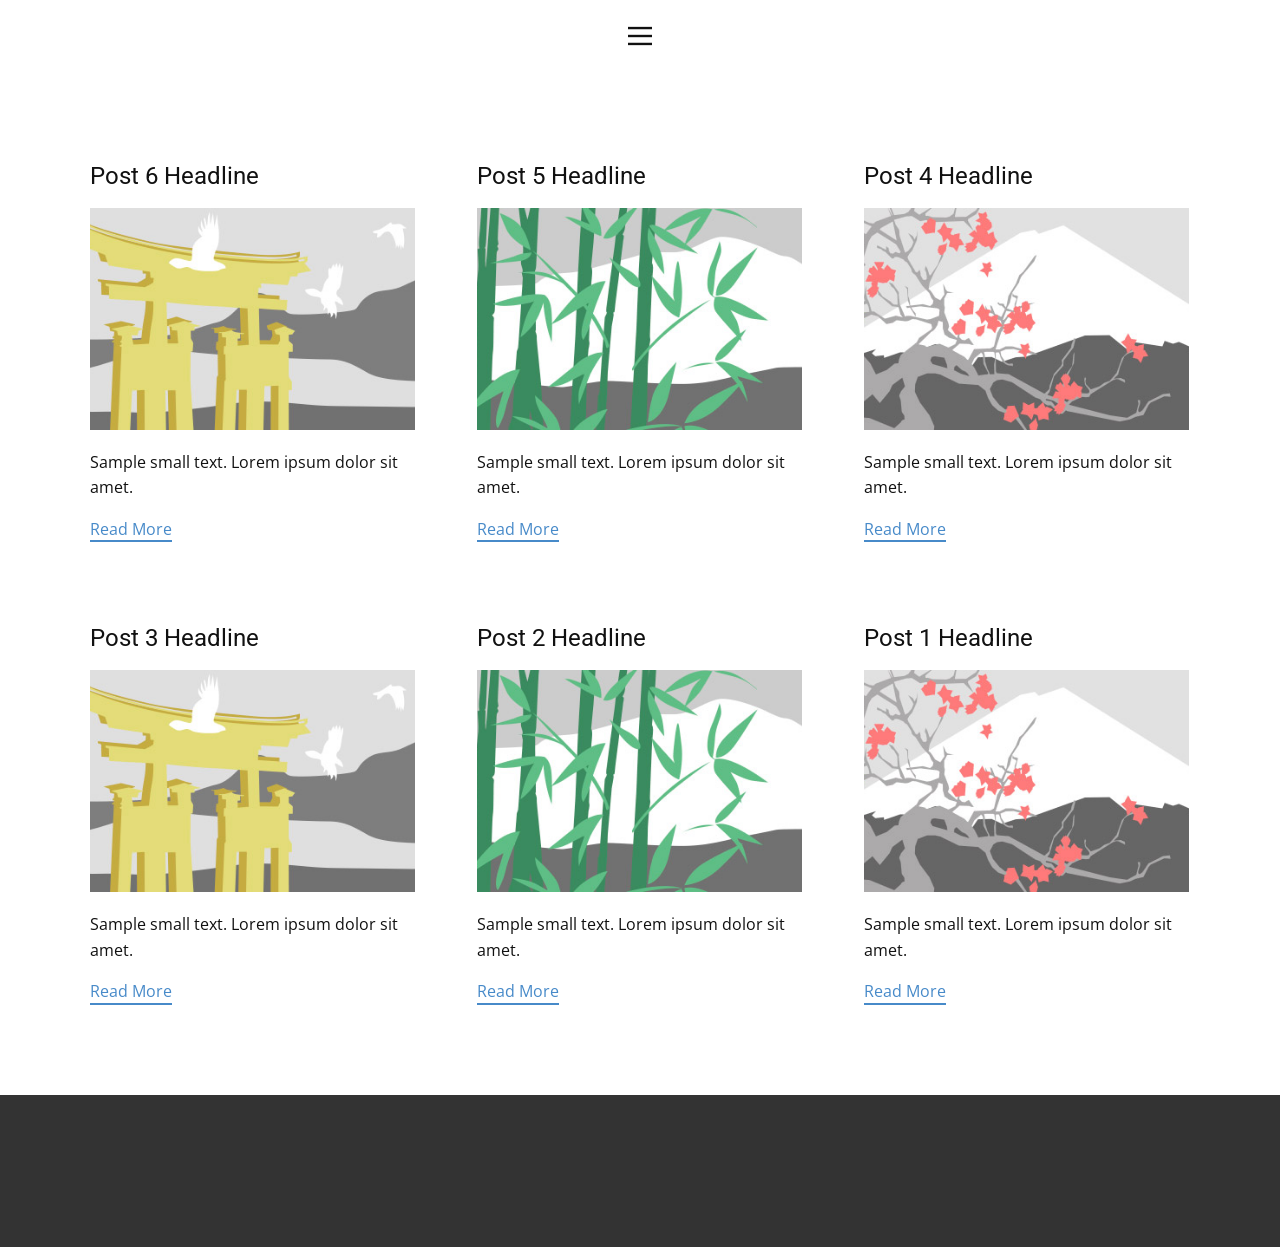
<file: blog/blog.html>
<!DOCTYPE html>
<html style="font-size: 16px;" lang="en"><head>
    <meta name="viewport" content="width=device-width, initial-scale=1.0">
    <meta charset="utf-8">
    <meta name="keywords" content="">
    <meta name="description" content="">
    <title>Blog</title>
    <link rel="stylesheet" href="../nicepage.css" media="screen">
<link rel="stylesheet" href="../Blog-Template.css" media="screen">
    <script class="u-script" type="text/javascript" src="../jquery.js" defer=""></script>
    <script class="u-script" type="text/javascript" src="../nicepage.js" defer=""></script>
    <meta name="generator" content="Nicepage 8.6.23, nicepage.com">
    
    
    
    <link id="u-page-google-font" rel="stylesheet" href="https://fonts.googleapis.com/css2?display=swap&amp;family=Roboto:ital,wght@0,100;0,200;0,300;0,400;0,500;0,600;0,700;0,800;0,900;1,100;1,200;1,300;1,400;1,500;1,600;1,700;1,800;1,900&amp;family=Open+Sans:ital,wght@0,300;0,400;0,500;0,600;0,700;0,800;1,300;1,400;1,500;1,600;1,700;1,800">
    <script type="application/ld+json">{
		"@context": "http://schema.org",
		"@type": "Organization",
		"name": "Copy of Site2"
}</script>
    <meta name="theme-color" content="#478ac9">
  <meta data-intl-tel-input-cdn-path="intlTelInput/"></head>
  <body data-path-to-root="../" data-include-products="false" class="u-body u-xl-mode" data-lang="en"><header class="u-clearfix u-header u-header" id="sec-609f"><div class="u-clearfix u-sheet u-sheet-1">
        <nav class="u-align-left u-menu u-menu-hamburger u-offcanvas u-menu-1" data-responsive-from="XL" role="navigation">
          <div class="menu-collapse">
            <a class="u-button-style u-hamburger-link u-nav-link u-hamburger-link-1" href="#" tabindex="-1" aria-label="Open menu" aria-controls="ab30">
              <svg class="u-svg-link" preserveAspectRatio="xMidYMin slice" viewBox="0 0 302 302" style=""><use xlink:href="#svg-5c50"></use></svg>
              <svg xmlns="http://www.w3.org/2000/svg" xmlns:xlink="http://www.w3.org/1999/xlink" version="1.1" id="svg-5c50" x="0px" y="0px" viewBox="0 0 302 302" style="enable-background:new 0 0 302 302;" xml:space="preserve" class="u-svg-content"><g><rect y="36" width="302" height="30"></rect><rect y="236" width="302" height="30"></rect><rect y="136" width="302" height="30"></rect>
</g><g></g><g></g><g></g><g></g><g></g><g></g><g></g><g></g><g></g><g></g><g></g><g></g><g></g><g></g><g></g></svg>
            </a>
          </div>
          <div class="u-custom-menu u-nav-container">
            <ul class="u-nav u-unstyled u-nav-1" role="menubar"><li class="u-nav-item" role="none"><a class="u-button-style u-nav-link u-text-active-palette-1-base u-text-hover-palette-2-base u-nav-link-2" href="#" tabindex="-1" role="menuitem" aria-haspopup="true" aria-expanded="false">Home</a>
</li><li class="u-nav-item" role="none"><a class="u-button-style u-nav-link u-text-active-palette-1-base u-text-hover-palette-2-base u-nav-link-2" href="../" role="menuitem">Landing</a>
</li><li class="u-nav-item" role="none"><a class="u-button-style u-nav-link u-text-active-palette-1-base u-text-hover-palette-2-base u-nav-link-2" href="../" role="menuitem">About</a>
</li><li class="u-nav-item" role="none"><a class="u-button-style u-nav-link u-text-active-palette-1-base u-text-hover-palette-2-base u-nav-link-2" href="#" tabindex="-1" role="menuitem">Gallery</a>
</li><li class="u-nav-item" role="none"><a class="u-button-style u-nav-link u-text-active-palette-1-base u-text-hover-palette-2-base u-nav-link-2" href="#" tabindex="-1" role="menuitem">Contact</a>
</li></ul>
          </div>
          <div class="u-custom-menu u-nav-container-collapse" id="ab30" role="region" aria-label="Menu panel">
            <div class="u-align-center u-container-align-center u-container-style u-inner-container-layout u-opacity u-opacity-95 u-palette-4-base u-sidenav">
              <div class="u-inner-container-layout u-sidenav-overflow">
                <div class="u-menu-close" tabindex="-1" aria-label="Close menu"></div>
                <ul class="u-align-center u-nav u-popupmenu-items u-unstyled u-nav-2"><li class="u-nav-item"><a class="u-button-style u-nav-link" href="#">Home</a>
</li><li class="u-nav-item"><a class="u-button-style u-nav-link" href="../">Landing</a>
</li><li class="u-nav-item"><a class="u-button-style u-nav-link" href="../">About</a>
</li><li class="u-nav-item"><a class="u-button-style u-nav-link" href="#">Gallery</a>
</li><li class="u-nav-item"><a class="u-button-style u-nav-link" href="#">Contact</a>
</li></ul>
              </div>
            </div>
            <div class="u-menu-overlay u-opacity u-opacity-70 u-palette-4-dark-3"></div>
          </div>
        </nav>
      </div></header>
    <section class="u-clearfix u-section-1" id="block-2">
      <div class="u-clearfix u-sheet u-valign-middle u-sheet-1"><!--blog--><!--blog_options_json--><!--{"type":"Recent","source":"","tags":"","count":""}--><!--/blog_options_json-->
        <div class="u-blog u-expanded-width u-repeater u-repeater-1" data-blog-id="blog-1"><!--blog_post-->
          <div class="u-blog-post u-container-style u-repeater-item u-white u-repeater-item-1"><meta name="twitter:description" content="Sample small text. Lorem ipsum dolor sit amet."><meta name="description" content="Sample small text. Lorem ipsum dolor sit amet."><meta property="og:type" content="article"><meta property="og:title" content="Post 6 Headline"><meta property="og:description" content="Sample small text. Lorem ipsum dolor sit amet."><meta property="og:image" content="../images/8ad73f3c.jpeg">
            <div class="u-container-layout u-similar-container u-valign-top u-container-layout-1"><!--blog_post_header-->
              <h4 class="u-blog-control u-text u-text-1">
                <a class="u-post-header-link" href="../blog/post-5.html">Post 6 Headline</a>
              </h4><!--/blog_post_header--><!--blog_post_image-->
              <img alt="" class="u-blog-control u-expanded-width u-image u-image-default u-image-1" src="../images/8ad73f3c.jpeg" data-href="../blog/post-5.html"><!--/blog_post_image--><!--blog_post_content-->
              <div class="u-blog-control u-post-content u-text u-text-2 fr-view">Sample small text. Lorem ipsum dolor sit amet.</div><!--/blog_post_content--><!--blog_post_readmore-->
              <a href="../blog/post-5.html" class="u-blog-control u-border-2 u-border-palette-1-base u-btn u-btn-rectangle u-button-style u-none u-btn-1"><!--blog_post_readmore_content--><!--options_json--><!--{"content":"","defaultValue":"Read More"}--><!--/options_json-->Read More<!--/blog_post_readmore_content--></a><!--/blog_post_readmore-->
            </div>
          </div><div class="u-blog-post u-container-style u-repeater-item u-video-cover u-white"><meta name="twitter:description" content="Sample small text. Lorem ipsum dolor sit amet."><meta name="description" content="Sample small text. Lorem ipsum dolor sit amet."><meta property="og:type" content="article"><meta property="og:title" content="Post 5 Headline"><meta property="og:description" content="Sample small text. Lorem ipsum dolor sit amet."><meta property="og:image" content="../images/68f64b9d.jpeg">
            <div class="u-container-layout u-similar-container u-valign-top u-container-layout-2"><!--blog_post_header-->
              <h4 class="u-blog-control u-text u-text-3">
                <a class="u-post-header-link" href="../blog/post-4.html">Post 5 Headline</a>
              </h4><!--/blog_post_header--><!--blog_post_image-->
              <img alt="" class="u-blog-control u-expanded-width u-image u-image-default u-image-2" src="../images/68f64b9d.jpeg" data-href="../blog/post-4.html"><!--/blog_post_image--><!--blog_post_content-->
              <div class="u-blog-control u-post-content u-text u-text-4 fr-view">Sample small text. Lorem ipsum dolor sit amet.</div><!--/blog_post_content--><!--blog_post_readmore-->
              <a href="../blog/post-4.html" class="u-blog-control u-border-2 u-border-palette-1-base u-btn u-btn-rectangle u-button-style u-none u-btn-2"><!--blog_post_readmore_content--><!--options_json--><!--{"content":"","defaultValue":"Read More"}--><!--/options_json-->Read More<!--/blog_post_readmore_content--></a><!--/blog_post_readmore-->
            </div>
          </div><div class="u-blog-post u-container-style u-repeater-item u-video-cover u-white"><meta name="twitter:description" content="Sample small text. Lorem ipsum dolor sit amet."><meta name="description" content="Sample small text. Lorem ipsum dolor sit amet."><meta property="og:type" content="article"><meta property="og:title" content="Post 4 Headline"><meta property="og:description" content="Sample small text. Lorem ipsum dolor sit amet."><meta property="og:image" content="../images/0fd3416c.jpeg">
            <div class="u-container-layout u-similar-container u-valign-top u-container-layout-3"><!--blog_post_header-->
              <h4 class="u-blog-control u-text u-text-5">
                <a class="u-post-header-link" href="../blog/post-3.html">Post 4 Headline</a>
              </h4><!--/blog_post_header--><!--blog_post_image-->
              <img alt="" class="u-blog-control u-expanded-width u-image u-image-default u-image-3" src="../images/0fd3416c.jpeg" data-href="../blog/post-3.html"><!--/blog_post_image--><!--blog_post_content-->
              <div class="u-blog-control u-post-content u-text u-text-6 fr-view">Sample small text. Lorem ipsum dolor sit amet.</div><!--/blog_post_content--><!--blog_post_readmore-->
              <a href="../blog/post-3.html" class="u-blog-control u-border-2 u-border-palette-1-base u-btn u-btn-rectangle u-button-style u-none u-btn-3"><!--blog_post_readmore_content--><!--options_json--><!--{"content":"","defaultValue":"Read More"}--><!--/options_json-->Read More<!--/blog_post_readmore_content--></a><!--/blog_post_readmore-->
            </div>
          </div><div class="u-blog-post u-container-style u-repeater-item u-white u-repeater-item-1"><meta name="twitter:description" content="Sample small text. Lorem ipsum dolor sit amet."><meta name="description" content="Sample small text. Lorem ipsum dolor sit amet."><meta property="og:type" content="article"><meta property="og:title" content="Post 3 Headline"><meta property="og:description" content="Sample small text. Lorem ipsum dolor sit amet."><meta property="og:image" content="../images/8ad73f3c.jpeg">
            <div class="u-container-layout u-similar-container u-valign-top u-container-layout-1"><!--blog_post_header-->
              <h4 class="u-blog-control u-text u-text-1">
                <a class="u-post-header-link" href="../blog/post-2.html">Post 3 Headline</a>
              </h4><!--/blog_post_header--><!--blog_post_image-->
              <img alt="" class="u-blog-control u-expanded-width u-image u-image-default u-image-1" src="../images/8ad73f3c.jpeg" data-href="../blog/post-2.html"><!--/blog_post_image--><!--blog_post_content-->
              <div class="u-blog-control u-post-content u-text u-text-2 fr-view">Sample small text. Lorem ipsum dolor sit amet.</div><!--/blog_post_content--><!--blog_post_readmore-->
              <a href="../blog/post-2.html" class="u-blog-control u-border-2 u-border-palette-1-base u-btn u-btn-rectangle u-button-style u-none u-btn-1"><!--blog_post_readmore_content--><!--options_json--><!--{"content":"","defaultValue":"Read More"}--><!--/options_json-->Read More<!--/blog_post_readmore_content--></a><!--/blog_post_readmore-->
            </div>
          </div><div class="u-blog-post u-container-style u-repeater-item u-video-cover u-white"><meta name="twitter:description" content="Sample small text. Lorem ipsum dolor sit amet."><meta name="description" content="Sample small text. Lorem ipsum dolor sit amet."><meta property="og:type" content="article"><meta property="og:title" content="Post 2 Headline"><meta property="og:description" content="Sample small text. Lorem ipsum dolor sit amet."><meta property="og:image" content="../images/68f64b9d.jpeg">
            <div class="u-container-layout u-similar-container u-valign-top u-container-layout-2"><!--blog_post_header-->
              <h4 class="u-blog-control u-text u-text-3">
                <a class="u-post-header-link" href="../blog/post-1.html">Post 2 Headline</a>
              </h4><!--/blog_post_header--><!--blog_post_image-->
              <img alt="" class="u-blog-control u-expanded-width u-image u-image-default u-image-2" src="../images/68f64b9d.jpeg" data-href="../blog/post-1.html"><!--/blog_post_image--><!--blog_post_content-->
              <div class="u-blog-control u-post-content u-text u-text-4 fr-view">Sample small text. Lorem ipsum dolor sit amet.</div><!--/blog_post_content--><!--blog_post_readmore-->
              <a href="../blog/post-1.html" class="u-blog-control u-border-2 u-border-palette-1-base u-btn u-btn-rectangle u-button-style u-none u-btn-2"><!--blog_post_readmore_content--><!--options_json--><!--{"content":"","defaultValue":"Read More"}--><!--/options_json-->Read More<!--/blog_post_readmore_content--></a><!--/blog_post_readmore-->
            </div>
          </div><div class="u-blog-post u-container-style u-repeater-item u-video-cover u-white"><meta name="twitter:description" content="Sample small text. Lorem ipsum dolor sit amet."><meta name="description" content="Sample small text. Lorem ipsum dolor sit amet."><meta property="og:type" content="article"><meta property="og:title" content="Post 1 Headline"><meta property="og:description" content="Sample small text. Lorem ipsum dolor sit amet."><meta property="og:image" content="../images/0fd3416c.jpeg">
            <div class="u-container-layout u-similar-container u-valign-top u-container-layout-3"><!--blog_post_header-->
              <h4 class="u-blog-control u-text u-text-5">
                <a class="u-post-header-link" href="../blog/post.html">Post 1 Headline</a>
              </h4><!--/blog_post_header--><!--blog_post_image-->
              <img alt="" class="u-blog-control u-expanded-width u-image u-image-default u-image-3" src="../images/0fd3416c.jpeg" data-href="../blog/post.html"><!--/blog_post_image--><!--blog_post_content-->
              <div class="u-blog-control u-post-content u-text u-text-6 fr-view">Sample small text. Lorem ipsum dolor sit amet.</div><!--/blog_post_content--><!--blog_post_readmore-->
              <a href="../blog/post.html" class="u-blog-control u-border-2 u-border-palette-1-base u-btn u-btn-rectangle u-button-style u-none u-btn-3"><!--blog_post_readmore_content--><!--options_json--><!--{"content":"","defaultValue":"Read More"}--><!--/options_json-->Read More<!--/blog_post_readmore_content--></a><!--/blog_post_readmore-->
            </div>
          </div><!--/blog_post--><!--blog_post-->
          <!--/blog_post--><!--blog_post-->
          <!--/blog_post-->
        </div><!--/blog-->
      </div>
    </section>
    
    
    
    <footer class="u-align-center u-clearfix u-container-align-center u-footer u-grey-80 u-footer" id="sec-176d"><div class="u-clearfix u-sheet u-sheet-1"></div></footer>
    <section class="u-backlink u-clearfix u-grey-80"></section>
  
</body></html>
</file>
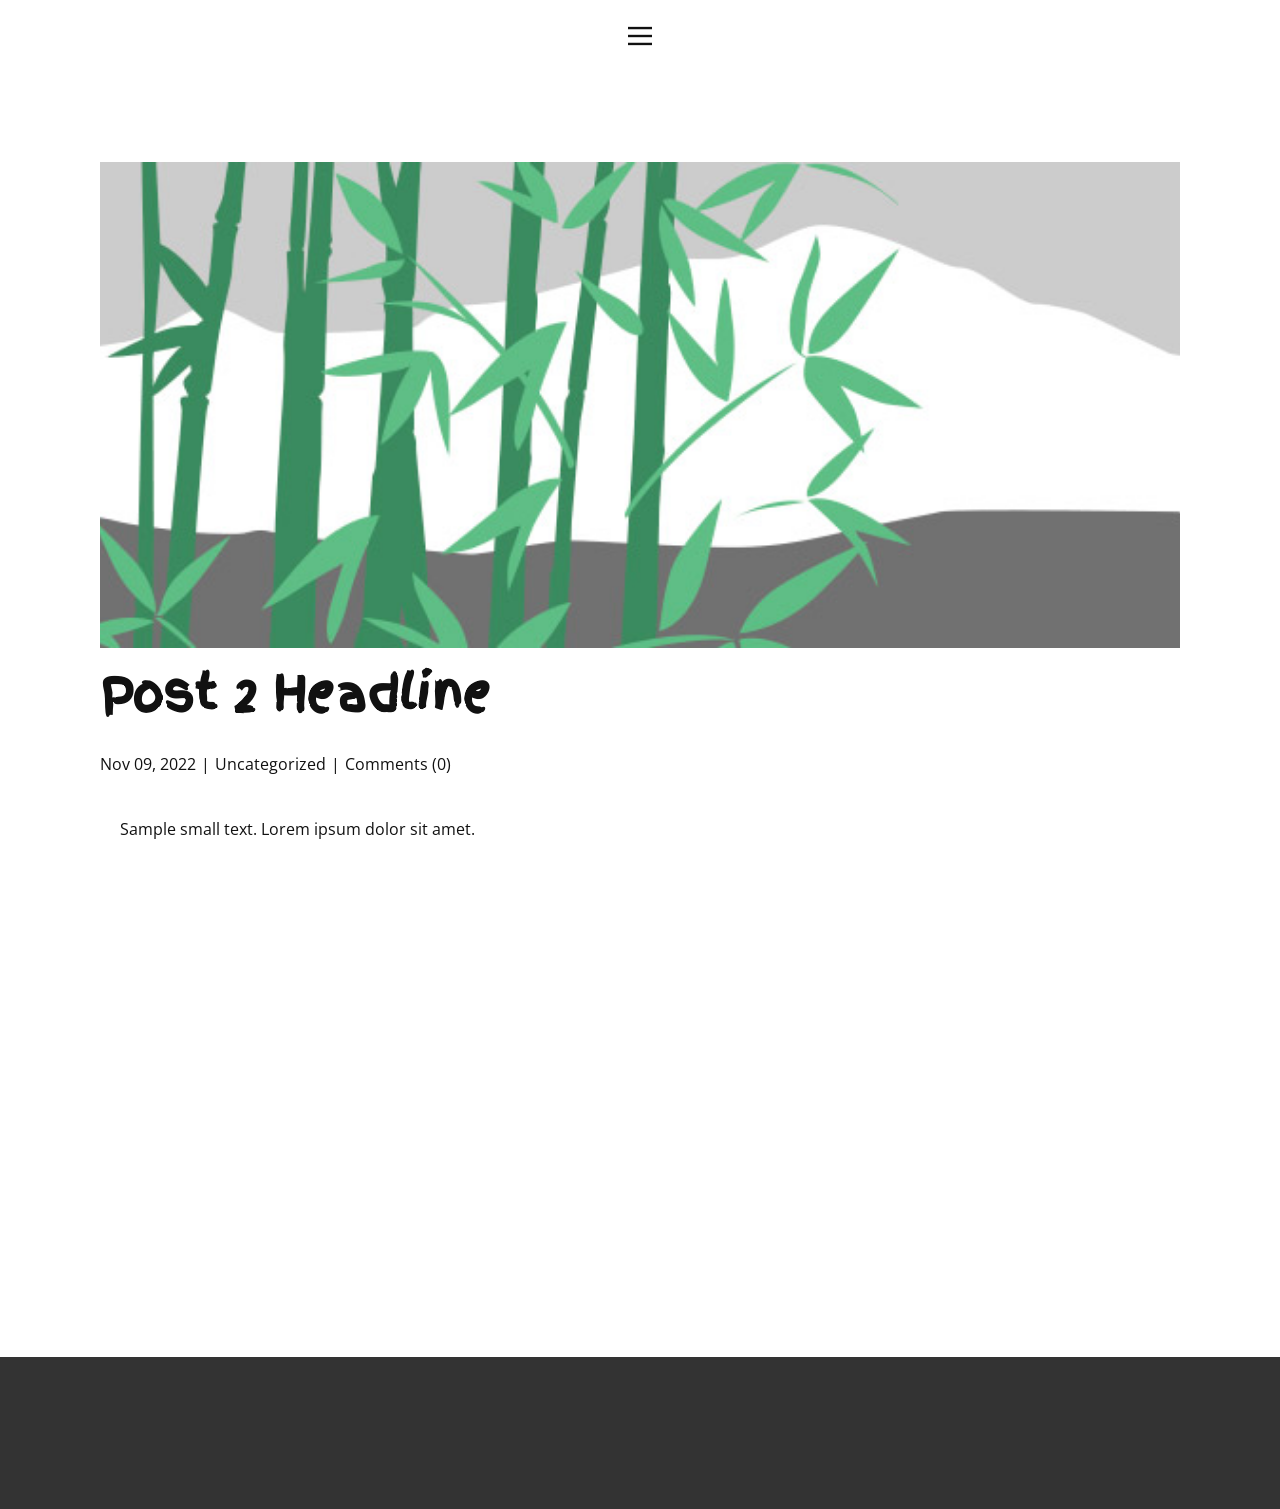
<file: blog/post-1.html>
<!DOCTYPE html>
<html style="font-size: 16px;" lang="en"><head>
    <meta name="viewport" content="width=device-width, initial-scale=1.0">
    <meta charset="utf-8">
    <meta name="keywords" content="Post 1 Headline">
    <meta name="description" content="Sample small text. Lorem ipsum dolor sit amet.">
    <title>Post 2 Headline</title>
    <link rel="stylesheet" href="../nicepage.css" media="screen">
<link rel="stylesheet" href="../Post-Template.css" media="screen">
    <script class="u-script" type="text/javascript" src="../jquery.js" defer=""></script>
    <script class="u-script" type="text/javascript" src="../nicepage.js" defer=""></script>
    <meta name="generator" content="Nicepage 8.6.23, nicepage.com">
    
    
    
    <link id="u-page-google-font" rel="stylesheet" href="https://fonts.googleapis.com/css2?display=swap&amp;family=Roboto:ital,wght@0,100;0,200;0,300;0,400;0,500;0,600;0,700;0,800;0,900;1,100;1,200;1,300;1,400;1,500;1,600;1,700;1,800;1,900&amp;family=Open+Sans:ital,wght@0,300;0,400;0,500;0,600;0,700;0,800;1,300;1,400;1,500;1,600;1,700;1,800&amp;family=Finger+Paint:wght@400">
    <script type="application/ld+json">{
		"@context": "http://schema.org",
		"@type": "Organization",
		"name": "Copy of Site2"
}</script>
    <meta name="theme-color" content="#478ac9">
  <meta data-intl-tel-input-cdn-path="intlTelInput/"><meta name="twitter:description" content="Sample small text. Lorem ipsum dolor sit amet."><meta property="og:type" content="article"><meta property="og:title" content="Post 2 Headline"><meta property="og:description" content="Sample small text. Lorem ipsum dolor sit amet."><meta property="og:image" content="../images/68f64b9d.jpeg"></head>
  <body data-path-to-root="./" data-include-products="false" class="u-body u-xl-mode" data-lang="en"><header class="u-clearfix u-header u-header" id="sec-609f"><div class="u-clearfix u-sheet u-sheet-1">
        <nav class="u-align-left u-menu u-menu-hamburger u-offcanvas u-menu-1" data-responsive-from="XL" role="navigation">
          <div class="menu-collapse">
            <a class="u-button-style u-hamburger-link u-nav-link u-hamburger-link-1" href="#" tabindex="-1" aria-label="Open menu" aria-controls="ab30">
              <svg class="u-svg-link" preserveAspectRatio="xMidYMin slice" viewBox="0 0 302 302" style=""><use xlink:href="#svg-5c50"></use></svg>
              <svg xmlns="http://www.w3.org/2000/svg" xmlns:xlink="http://www.w3.org/1999/xlink" version="1.1" id="svg-5c50" x="0px" y="0px" viewBox="0 0 302 302" style="enable-background:new 0 0 302 302;" xml:space="preserve" class="u-svg-content"><g><rect y="36" width="302" height="30"></rect><rect y="236" width="302" height="30"></rect><rect y="136" width="302" height="30"></rect>
</g><g></g><g></g><g></g><g></g><g></g><g></g><g></g><g></g><g></g><g></g><g></g><g></g><g></g><g></g><g></g></svg>
            </a>
          </div>
          <div class="u-custom-menu u-nav-container">
            <ul class="u-nav u-unstyled u-nav-1" role="menubar"><li class="u-nav-item" role="none"><a class="u-button-style u-nav-link u-text-active-palette-1-base u-text-hover-palette-2-base u-nav-link-2" href="#" tabindex="-1" role="menuitem" aria-haspopup="true" aria-expanded="false">Home</a>
</li><li class="u-nav-item" role="none"><a class="u-button-style u-nav-link u-text-active-palette-1-base u-text-hover-palette-2-base u-nav-link-2" href="../" role="menuitem">Landing</a>
</li><li class="u-nav-item" role="none"><a class="u-button-style u-nav-link u-text-active-palette-1-base u-text-hover-palette-2-base u-nav-link-2" href="../" role="menuitem">About</a>
</li><li class="u-nav-item" role="none"><a class="u-button-style u-nav-link u-text-active-palette-1-base u-text-hover-palette-2-base u-nav-link-2" href="#" tabindex="-1" role="menuitem">Gallery</a>
</li><li class="u-nav-item" role="none"><a class="u-button-style u-nav-link u-text-active-palette-1-base u-text-hover-palette-2-base u-nav-link-2" href="#" tabindex="-1" role="menuitem">Contact</a>
</li></ul>
          </div>
          <div class="u-custom-menu u-nav-container-collapse" id="ab30" role="region" aria-label="Menu panel">
            <div class="u-align-center u-container-align-center u-container-style u-inner-container-layout u-opacity u-opacity-95 u-palette-4-base u-sidenav">
              <div class="u-inner-container-layout u-sidenav-overflow">
                <div class="u-menu-close" tabindex="-1" aria-label="Close menu"></div>
                <ul class="u-align-center u-nav u-popupmenu-items u-unstyled u-nav-2"><li class="u-nav-item"><a class="u-button-style u-nav-link" href="#">Home</a>
</li><li class="u-nav-item"><a class="u-button-style u-nav-link" href="../">Landing</a>
</li><li class="u-nav-item"><a class="u-button-style u-nav-link" href="../">About</a>
</li><li class="u-nav-item"><a class="u-button-style u-nav-link" href="#">Gallery</a>
</li><li class="u-nav-item"><a class="u-button-style u-nav-link" href="#">Contact</a>
</li></ul>
              </div>
            </div>
            <div class="u-menu-overlay u-opacity u-opacity-70 u-palette-4-dark-3"></div>
          </div>
        </nav>
      </div></header>
    <section class="u-align-center u-clearfix u-section-1" id="block-2">
      <div class="u-clearfix u-sheet u-valign-middle-md u-valign-middle-sm u-valign-middle-xs u-sheet-1"><!--post_details--><!--post_details_options_json--><!--{"source":""}--><!--/post_details_options_json--><!--blog_post-->
        <div class="u-container-style u-expanded-width u-post-details u-post-details-1">
          <div class="u-container-layout u-valign-middle u-container-layout-1"><!--blog_post_image-->
            <img alt="" class="u-blog-control u-expanded-width u-image u-image-default u-image-1" src="../images/68f64b9d.jpeg"><!--/blog_post_image--><!--blog_post_header-->
            <h2 class="u-blog-control u-text u-text-1">Post 2 Headline</h2><!--/blog_post_header--><!--blog_post_metadata-->
            <div class="u-blog-control u-metadata u-metadata-1"><!--blog_post_metadata_date--><span class="u-meta-date u-meta-icon">Nov 09, 2022</span><!--/blog_post_metadata_date--><!--blog_post_metadata_category--><span class="u-meta-category u-meta-icon"><a href="/blog/blog.html#/blog-1///">Uncategorized</a></span><!--/blog_post_metadata_category--><!--blog_post_metadata_comments--><span class="u-meta-comments u-meta-icon"><!--blog_post_metadata_comments_content-->Comments (0)<!--/blog_post_metadata_comments_content--></span><!--/blog_post_metadata_comments-->
            </div><!--/blog_post_metadata--><!--blog_post_content-->
            <div class="u-align-justify u-blog-control u-post-content u-text u-text-2 fr-view">
  <p>
    <meta name="viewport" content="width=device-width, initial-scale=1.0">
    <meta charset="utf-8">
    <meta name="keywords" content=""><meta name="description" content="">
    <title></title>
    <link rel="stylesheet" href="/nicepage.css" media="screen" class="u-static-style"><link rel="stylesheet" href="/nicepage.css" media="screen">
    <script class="u-script" type="text/javascript" src="//capp.nicepage.com/assets/jquery-1.9.1.min.js" defer=""></script>
    <script class="u-script" type="text/javascript" src="//capp.nicepage.com/05f8c2040fb4e813f2af0c0654d1689d72c4c69e/nicepage.js" defer=""></script>
</p><section class="u-clearfix u-valign-top u-block-61d3-1" custom-posts-hash="T" data-section-properties="{&quot;margin&quot;:&quot;none&quot;,&quot;stretch&quot;:true}" data-id="61d3" data-posts-content="[{'images':[],'maps':[],'videos':[],'icons':[],'textWidth':'','textHeight':'','id':1,'headingProp':'h3','textProp':'text'}]" style="min-height: 500px">
  <div class="u-clearfix u-rich-text u-text u-block-61d3-4" data-state="{&quot;margin-top&quot;:{&quot;shouldApplyDefaultMargins&quot;:{&quot;XL&quot;:false,&quot;LG&quot;:false,&quot;MD&quot;:false,&quot;SM&quot;:true,&quot;XS&quot;:true},&quot;parentVerticalAlign&quot;:{&quot;XL&quot;:&quot;top&quot;,&quot;LG&quot;:&quot;top&quot;,&quot;MD&quot;:&quot;top&quot;,&quot;SM&quot;:&quot;top&quot;,&quot;XS&quot;:&quot;top&quot;}},&quot;margin-bottom&quot;:{&quot;shouldApplyDefaultMargins&quot;:{&quot;XL&quot;:false,&quot;LG&quot;:false,&quot;MD&quot;:false,&quot;SM&quot;:true,&quot;XS&quot;:true},&quot;parentVerticalAlign&quot;:{&quot;XL&quot;:&quot;top&quot;,&quot;LG&quot;:&quot;top&quot;,&quot;MD&quot;:&quot;top&quot;,&quot;SM&quot;:&quot;top&quot;,&quot;XS&quot;:&quot;top&quot;}}}" style="padding-left: 20px; padding-right: 20px">
  Sample small text. Lorem ipsum dolor sit amet.
  </div>
  <style data-mode="XL">@media (min-width: 1200px) {
  .u-block-61d3-1 {
    min-height: 500px;
  }
  .u-block-61d3-4 {
    padding-left: 20px;
    padding-right: 20px;
  }
}</style>
  <style data-mode="LG">@media (max-width: 1199px) and (min-width: 992px) {
  .u-block-61d3-1 {
    min-height: 500px;
  }
  .u-block-61d3-4 {
    padding-left: 20px;
    padding-right: 20px;
  }
}</style>
  <style data-mode="MD">@media (max-width: 991px) and (min-width: 768px) {
  .u-block-61d3-1 {
    min-height: 500px;
  }
  .u-block-61d3-4 {
    padding-left: 20px;
    padding-right: 20px;
  }
}</style>
  <style data-mode="SM">@media (max-width: 767px) and (min-width: 576px) {
  .u-block-61d3-1 {
    min-height: 500px;
  }
  .u-block-61d3-4 {
    padding-left: 20px;
    padding-right: 20px;
    margin-top: 60px;
    margin-bottom: 60px;
  }
}</style>
  <style data-mode="XS">@media (max-width: 575px) {
  .u-block-61d3-1 {
    min-height: 500px;
  }
  .u-block-61d3-4 {
    padding-left: 20px;
    padding-right: 20px;
    margin-top: 60px;
    margin-bottom: 60px;
  }
}</style>
</section>
<p></p>
  </div><!--/blog_post_content-->
          </div>
        </div><!--/blog_post--><!--/post_details-->
      </div>
    </section>
    
    
    
    <footer class="u-align-center u-clearfix u-container-align-center u-footer u-grey-80 u-footer" id="sec-176d"><div class="u-clearfix u-sheet u-sheet-1"></div></footer>
    <section class="u-backlink u-clearfix u-grey-80"></section>
  
</body></html>
</file>
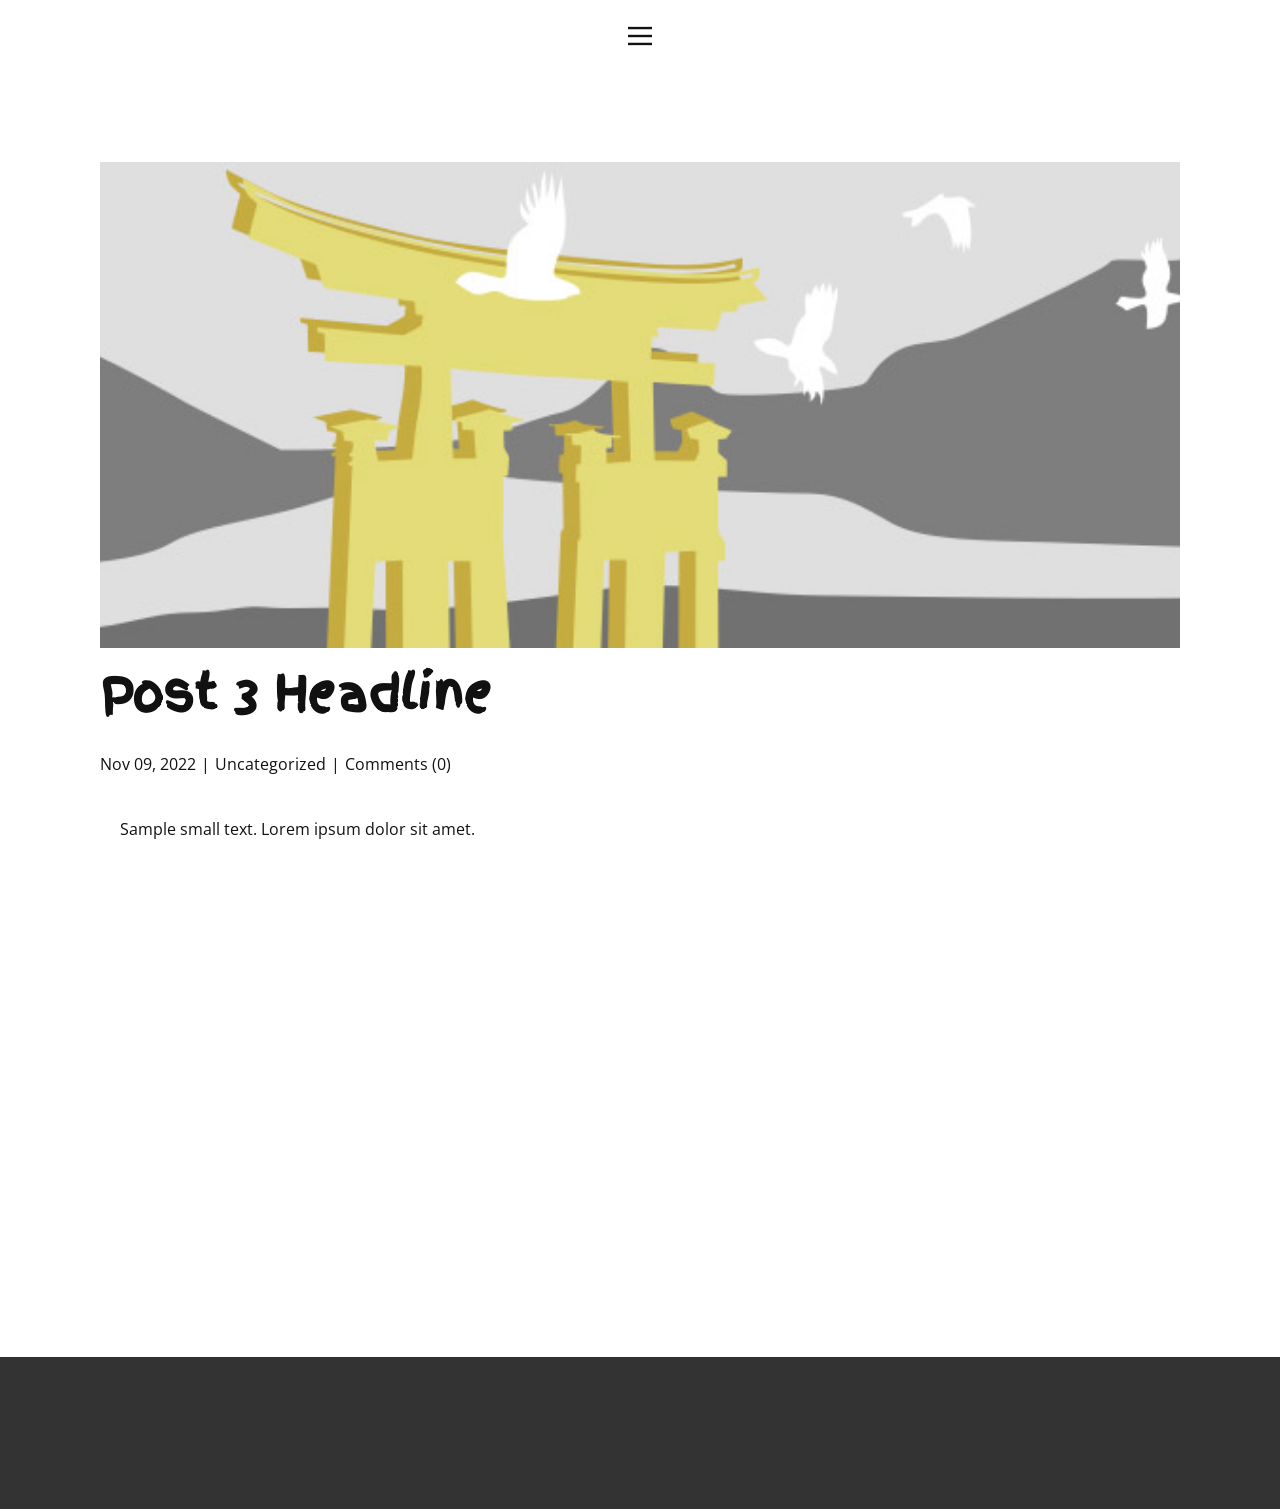
<file: blog/post-2.html>
<!DOCTYPE html>
<html style="font-size: 16px;" lang="en"><head>
    <meta name="viewport" content="width=device-width, initial-scale=1.0">
    <meta charset="utf-8">
    <meta name="keywords" content="Post 1 Headline">
    <meta name="description" content="Sample small text. Lorem ipsum dolor sit amet.">
    <title>Post 3 Headline</title>
    <link rel="stylesheet" href="../nicepage.css" media="screen">
<link rel="stylesheet" href="../Post-Template.css" media="screen">
    <script class="u-script" type="text/javascript" src="../jquery.js" defer=""></script>
    <script class="u-script" type="text/javascript" src="../nicepage.js" defer=""></script>
    <meta name="generator" content="Nicepage 8.6.23, nicepage.com">
    
    
    
    <link id="u-page-google-font" rel="stylesheet" href="https://fonts.googleapis.com/css2?display=swap&amp;family=Roboto:ital,wght@0,100;0,200;0,300;0,400;0,500;0,600;0,700;0,800;0,900;1,100;1,200;1,300;1,400;1,500;1,600;1,700;1,800;1,900&amp;family=Open+Sans:ital,wght@0,300;0,400;0,500;0,600;0,700;0,800;1,300;1,400;1,500;1,600;1,700;1,800&amp;family=Finger+Paint:wght@400">
    <script type="application/ld+json">{
		"@context": "http://schema.org",
		"@type": "Organization",
		"name": "Copy of Site2"
}</script>
    <meta name="theme-color" content="#478ac9">
  <meta data-intl-tel-input-cdn-path="intlTelInput/"><meta name="twitter:description" content="Sample small text. Lorem ipsum dolor sit amet."><meta property="og:type" content="article"><meta property="og:title" content="Post 3 Headline"><meta property="og:description" content="Sample small text. Lorem ipsum dolor sit amet."><meta property="og:image" content="../images/8ad73f3c.jpeg"></head>
  <body data-path-to-root="./" data-include-products="false" class="u-body u-xl-mode" data-lang="en"><header class="u-clearfix u-header u-header" id="sec-609f"><div class="u-clearfix u-sheet u-sheet-1">
        <nav class="u-align-left u-menu u-menu-hamburger u-offcanvas u-menu-1" data-responsive-from="XL" role="navigation">
          <div class="menu-collapse">
            <a class="u-button-style u-hamburger-link u-nav-link u-hamburger-link-1" href="#" tabindex="-1" aria-label="Open menu" aria-controls="ab30">
              <svg class="u-svg-link" preserveAspectRatio="xMidYMin slice" viewBox="0 0 302 302" style=""><use xlink:href="#svg-5c50"></use></svg>
              <svg xmlns="http://www.w3.org/2000/svg" xmlns:xlink="http://www.w3.org/1999/xlink" version="1.1" id="svg-5c50" x="0px" y="0px" viewBox="0 0 302 302" style="enable-background:new 0 0 302 302;" xml:space="preserve" class="u-svg-content"><g><rect y="36" width="302" height="30"></rect><rect y="236" width="302" height="30"></rect><rect y="136" width="302" height="30"></rect>
</g><g></g><g></g><g></g><g></g><g></g><g></g><g></g><g></g><g></g><g></g><g></g><g></g><g></g><g></g><g></g></svg>
            </a>
          </div>
          <div class="u-custom-menu u-nav-container">
            <ul class="u-nav u-unstyled u-nav-1" role="menubar"><li class="u-nav-item" role="none"><a class="u-button-style u-nav-link u-text-active-palette-1-base u-text-hover-palette-2-base u-nav-link-2" href="#" tabindex="-1" role="menuitem" aria-haspopup="true" aria-expanded="false">Home</a>
</li><li class="u-nav-item" role="none"><a class="u-button-style u-nav-link u-text-active-palette-1-base u-text-hover-palette-2-base u-nav-link-2" href="../" role="menuitem">Landing</a>
</li><li class="u-nav-item" role="none"><a class="u-button-style u-nav-link u-text-active-palette-1-base u-text-hover-palette-2-base u-nav-link-2" href="../" role="menuitem">About</a>
</li><li class="u-nav-item" role="none"><a class="u-button-style u-nav-link u-text-active-palette-1-base u-text-hover-palette-2-base u-nav-link-2" href="#" tabindex="-1" role="menuitem">Gallery</a>
</li><li class="u-nav-item" role="none"><a class="u-button-style u-nav-link u-text-active-palette-1-base u-text-hover-palette-2-base u-nav-link-2" href="#" tabindex="-1" role="menuitem">Contact</a>
</li></ul>
          </div>
          <div class="u-custom-menu u-nav-container-collapse" id="ab30" role="region" aria-label="Menu panel">
            <div class="u-align-center u-container-align-center u-container-style u-inner-container-layout u-opacity u-opacity-95 u-palette-4-base u-sidenav">
              <div class="u-inner-container-layout u-sidenav-overflow">
                <div class="u-menu-close" tabindex="-1" aria-label="Close menu"></div>
                <ul class="u-align-center u-nav u-popupmenu-items u-unstyled u-nav-2"><li class="u-nav-item"><a class="u-button-style u-nav-link" href="#">Home</a>
</li><li class="u-nav-item"><a class="u-button-style u-nav-link" href="../">Landing</a>
</li><li class="u-nav-item"><a class="u-button-style u-nav-link" href="../">About</a>
</li><li class="u-nav-item"><a class="u-button-style u-nav-link" href="#">Gallery</a>
</li><li class="u-nav-item"><a class="u-button-style u-nav-link" href="#">Contact</a>
</li></ul>
              </div>
            </div>
            <div class="u-menu-overlay u-opacity u-opacity-70 u-palette-4-dark-3"></div>
          </div>
        </nav>
      </div></header>
    <section class="u-align-center u-clearfix u-section-1" id="block-2">
      <div class="u-clearfix u-sheet u-valign-middle-md u-valign-middle-sm u-valign-middle-xs u-sheet-1"><!--post_details--><!--post_details_options_json--><!--{"source":""}--><!--/post_details_options_json--><!--blog_post-->
        <div class="u-container-style u-expanded-width u-post-details u-post-details-1">
          <div class="u-container-layout u-valign-middle u-container-layout-1"><!--blog_post_image-->
            <img alt="" class="u-blog-control u-expanded-width u-image u-image-default u-image-1" src="../images/8ad73f3c.jpeg"><!--/blog_post_image--><!--blog_post_header-->
            <h2 class="u-blog-control u-text u-text-1">Post 3 Headline</h2><!--/blog_post_header--><!--blog_post_metadata-->
            <div class="u-blog-control u-metadata u-metadata-1"><!--blog_post_metadata_date--><span class="u-meta-date u-meta-icon">Nov 09, 2022</span><!--/blog_post_metadata_date--><!--blog_post_metadata_category--><span class="u-meta-category u-meta-icon"><a href="/blog/blog.html#/blog-1///">Uncategorized</a></span><!--/blog_post_metadata_category--><!--blog_post_metadata_comments--><span class="u-meta-comments u-meta-icon"><!--blog_post_metadata_comments_content-->Comments (0)<!--/blog_post_metadata_comments_content--></span><!--/blog_post_metadata_comments-->
            </div><!--/blog_post_metadata--><!--blog_post_content-->
            <div class="u-align-justify u-blog-control u-post-content u-text u-text-2 fr-view">
  <p>
    <meta name="viewport" content="width=device-width, initial-scale=1.0">
    <meta charset="utf-8">
    <meta name="keywords" content=""><meta name="description" content="">
    <title></title>
    <link rel="stylesheet" href="/nicepage.css" media="screen" class="u-static-style"><link rel="stylesheet" href="/nicepage.css" media="screen">
    <script class="u-script" type="text/javascript" src="//capp.nicepage.com/assets/jquery-1.9.1.min.js" defer=""></script>
    <script class="u-script" type="text/javascript" src="//capp.nicepage.com/05f8c2040fb4e813f2af0c0654d1689d72c4c69e/nicepage.js" defer=""></script>
</p><section class="u-clearfix u-valign-top u-block-26b5-1" custom-posts-hash="T" data-section-properties="{&quot;margin&quot;:&quot;none&quot;,&quot;stretch&quot;:true}" data-id="26b5" data-posts-content="[{'images':[],'maps':[],'videos':[],'icons':[],'textWidth':'','textHeight':'','id':1,'headingProp':'h3','textProp':'text'}]" style="min-height: 500px">
  <div class="u-clearfix u-rich-text u-text u-block-26b5-4" data-state="{&quot;margin-top&quot;:{&quot;shouldApplyDefaultMargins&quot;:{&quot;XL&quot;:false,&quot;LG&quot;:false,&quot;MD&quot;:false,&quot;SM&quot;:true,&quot;XS&quot;:true},&quot;parentVerticalAlign&quot;:{&quot;XL&quot;:&quot;top&quot;,&quot;LG&quot;:&quot;top&quot;,&quot;MD&quot;:&quot;top&quot;,&quot;SM&quot;:&quot;top&quot;,&quot;XS&quot;:&quot;top&quot;}},&quot;margin-bottom&quot;:{&quot;shouldApplyDefaultMargins&quot;:{&quot;XL&quot;:false,&quot;LG&quot;:false,&quot;MD&quot;:false,&quot;SM&quot;:true,&quot;XS&quot;:true},&quot;parentVerticalAlign&quot;:{&quot;XL&quot;:&quot;top&quot;,&quot;LG&quot;:&quot;top&quot;,&quot;MD&quot;:&quot;top&quot;,&quot;SM&quot;:&quot;top&quot;,&quot;XS&quot;:&quot;top&quot;}}}" style="padding-left: 20px; padding-right: 20px">
  Sample small text. Lorem ipsum dolor sit amet.
  </div>
  <style data-mode="XL">@media (min-width: 1200px) {
  .u-block-26b5-1 {
    min-height: 500px;
  }
  .u-block-26b5-4 {
    padding-left: 20px;
    padding-right: 20px;
  }
}</style>
  <style data-mode="LG">@media (max-width: 1199px) and (min-width: 992px) {
  .u-block-26b5-1 {
    min-height: 500px;
  }
  .u-block-26b5-4 {
    padding-left: 20px;
    padding-right: 20px;
  }
}</style>
  <style data-mode="MD">@media (max-width: 991px) and (min-width: 768px) {
  .u-block-26b5-1 {
    min-height: 500px;
  }
  .u-block-26b5-4 {
    padding-left: 20px;
    padding-right: 20px;
  }
}</style>
  <style data-mode="SM">@media (max-width: 767px) and (min-width: 576px) {
  .u-block-26b5-1 {
    min-height: 500px;
  }
  .u-block-26b5-4 {
    padding-left: 20px;
    padding-right: 20px;
    margin-top: 60px;
    margin-bottom: 60px;
  }
}</style>
  <style data-mode="XS">@media (max-width: 575px) {
  .u-block-26b5-1 {
    min-height: 500px;
  }
  .u-block-26b5-4 {
    padding-left: 20px;
    padding-right: 20px;
    margin-top: 60px;
    margin-bottom: 60px;
  }
}</style>
</section>
<p></p>
  </div><!--/blog_post_content-->
          </div>
        </div><!--/blog_post--><!--/post_details-->
      </div>
    </section>
    
    
    
    <footer class="u-align-center u-clearfix u-container-align-center u-footer u-grey-80 u-footer" id="sec-176d"><div class="u-clearfix u-sheet u-sheet-1"></div></footer>
    <section class="u-backlink u-clearfix u-grey-80"></section>
  
</body></html>
</file>
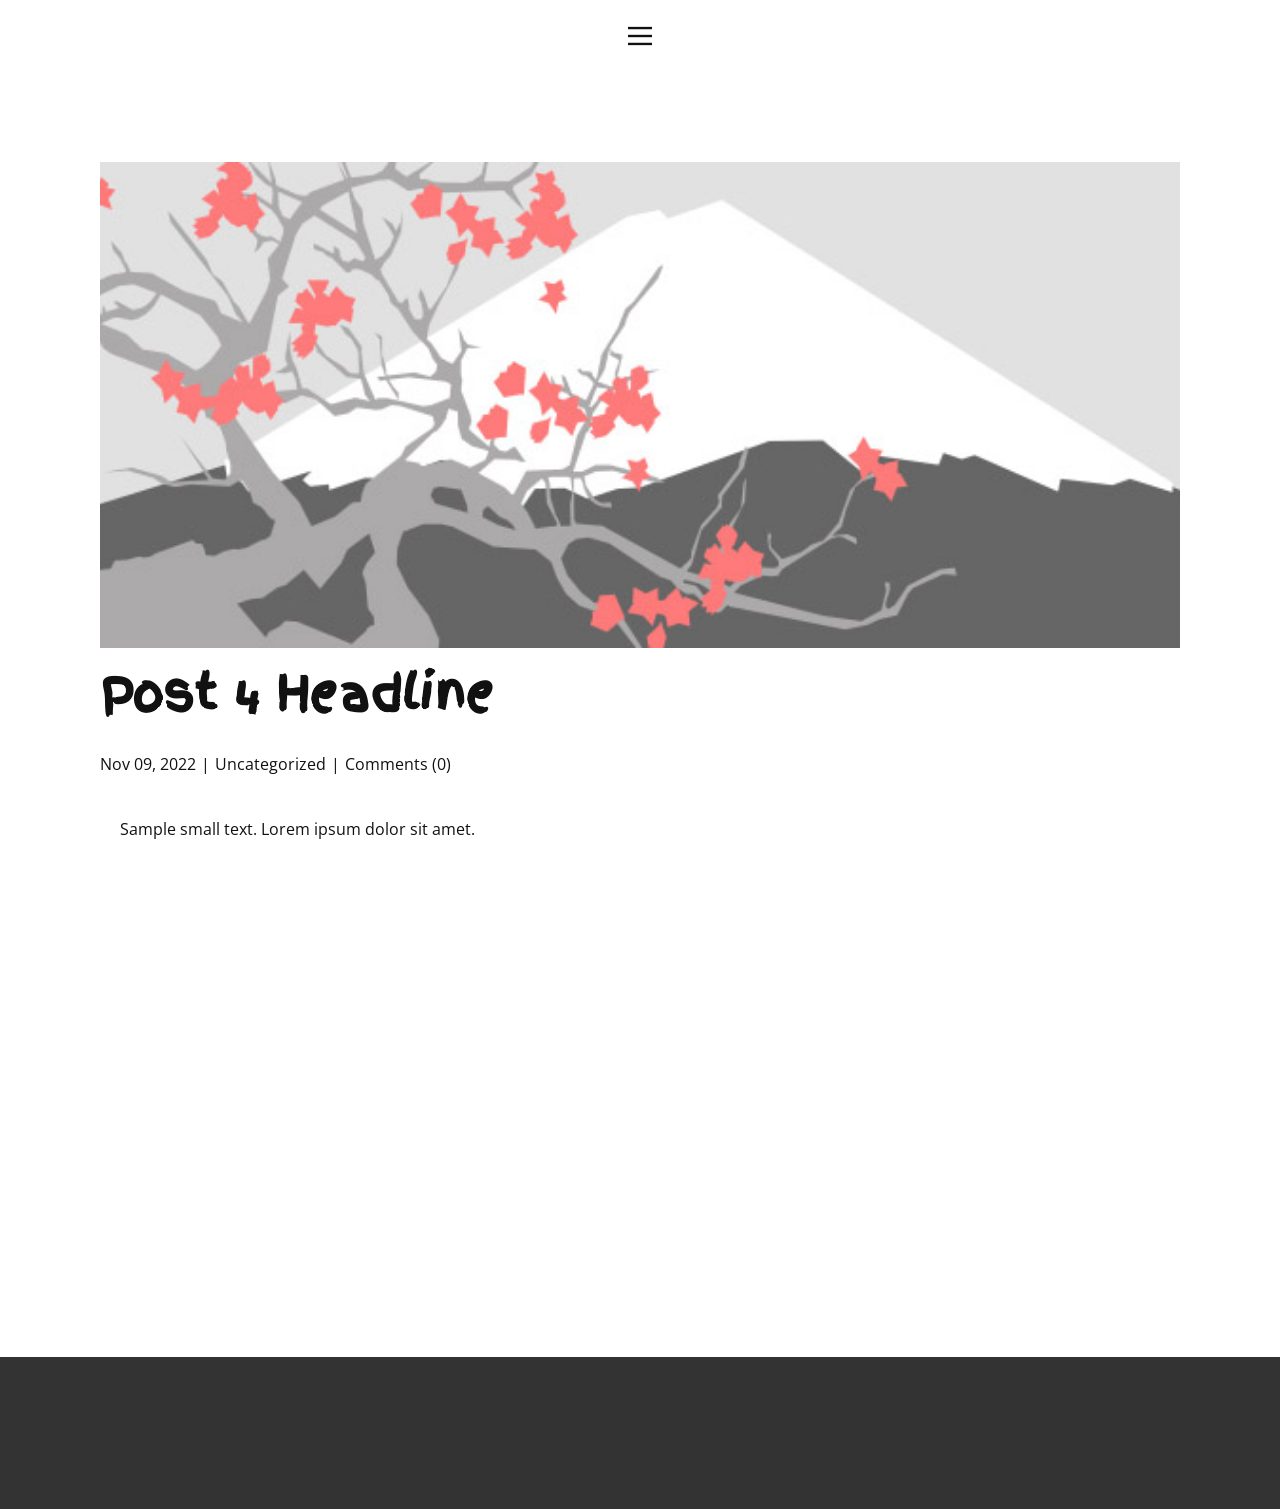
<file: blog/post-3.html>
<!DOCTYPE html>
<html style="font-size: 16px;" lang="en"><head>
    <meta name="viewport" content="width=device-width, initial-scale=1.0">
    <meta charset="utf-8">
    <meta name="keywords" content="Post 1 Headline">
    <meta name="description" content="Sample small text. Lorem ipsum dolor sit amet.">
    <title>Post 4 Headline</title>
    <link rel="stylesheet" href="../nicepage.css" media="screen">
<link rel="stylesheet" href="../Post-Template.css" media="screen">
    <script class="u-script" type="text/javascript" src="../jquery.js" defer=""></script>
    <script class="u-script" type="text/javascript" src="../nicepage.js" defer=""></script>
    <meta name="generator" content="Nicepage 8.6.23, nicepage.com">
    
    
    
    <link id="u-page-google-font" rel="stylesheet" href="https://fonts.googleapis.com/css2?display=swap&amp;family=Roboto:ital,wght@0,100;0,200;0,300;0,400;0,500;0,600;0,700;0,800;0,900;1,100;1,200;1,300;1,400;1,500;1,600;1,700;1,800;1,900&amp;family=Open+Sans:ital,wght@0,300;0,400;0,500;0,600;0,700;0,800;1,300;1,400;1,500;1,600;1,700;1,800&amp;family=Finger+Paint:wght@400">
    <script type="application/ld+json">{
		"@context": "http://schema.org",
		"@type": "Organization",
		"name": "Copy of Site2"
}</script>
    <meta name="theme-color" content="#478ac9">
  <meta data-intl-tel-input-cdn-path="intlTelInput/"><meta name="twitter:description" content="Sample small text. Lorem ipsum dolor sit amet."><meta property="og:type" content="article"><meta property="og:title" content="Post 4 Headline"><meta property="og:description" content="Sample small text. Lorem ipsum dolor sit amet."><meta property="og:image" content="../images/0fd3416c.jpeg"></head>
  <body data-path-to-root="./" data-include-products="false" class="u-body u-xl-mode" data-lang="en"><header class="u-clearfix u-header u-header" id="sec-609f"><div class="u-clearfix u-sheet u-sheet-1">
        <nav class="u-align-left u-menu u-menu-hamburger u-offcanvas u-menu-1" data-responsive-from="XL" role="navigation">
          <div class="menu-collapse">
            <a class="u-button-style u-hamburger-link u-nav-link u-hamburger-link-1" href="#" tabindex="-1" aria-label="Open menu" aria-controls="ab30">
              <svg class="u-svg-link" preserveAspectRatio="xMidYMin slice" viewBox="0 0 302 302" style=""><use xlink:href="#svg-5c50"></use></svg>
              <svg xmlns="http://www.w3.org/2000/svg" xmlns:xlink="http://www.w3.org/1999/xlink" version="1.1" id="svg-5c50" x="0px" y="0px" viewBox="0 0 302 302" style="enable-background:new 0 0 302 302;" xml:space="preserve" class="u-svg-content"><g><rect y="36" width="302" height="30"></rect><rect y="236" width="302" height="30"></rect><rect y="136" width="302" height="30"></rect>
</g><g></g><g></g><g></g><g></g><g></g><g></g><g></g><g></g><g></g><g></g><g></g><g></g><g></g><g></g><g></g></svg>
            </a>
          </div>
          <div class="u-custom-menu u-nav-container">
            <ul class="u-nav u-unstyled u-nav-1" role="menubar"><li class="u-nav-item" role="none"><a class="u-button-style u-nav-link u-text-active-palette-1-base u-text-hover-palette-2-base u-nav-link-2" href="#" tabindex="-1" role="menuitem" aria-haspopup="true" aria-expanded="false">Home</a>
</li><li class="u-nav-item" role="none"><a class="u-button-style u-nav-link u-text-active-palette-1-base u-text-hover-palette-2-base u-nav-link-2" href="../" role="menuitem">Landing</a>
</li><li class="u-nav-item" role="none"><a class="u-button-style u-nav-link u-text-active-palette-1-base u-text-hover-palette-2-base u-nav-link-2" href="../" role="menuitem">About</a>
</li><li class="u-nav-item" role="none"><a class="u-button-style u-nav-link u-text-active-palette-1-base u-text-hover-palette-2-base u-nav-link-2" href="#" tabindex="-1" role="menuitem">Gallery</a>
</li><li class="u-nav-item" role="none"><a class="u-button-style u-nav-link u-text-active-palette-1-base u-text-hover-palette-2-base u-nav-link-2" href="#" tabindex="-1" role="menuitem">Contact</a>
</li></ul>
          </div>
          <div class="u-custom-menu u-nav-container-collapse" id="ab30" role="region" aria-label="Menu panel">
            <div class="u-align-center u-container-align-center u-container-style u-inner-container-layout u-opacity u-opacity-95 u-palette-4-base u-sidenav">
              <div class="u-inner-container-layout u-sidenav-overflow">
                <div class="u-menu-close" tabindex="-1" aria-label="Close menu"></div>
                <ul class="u-align-center u-nav u-popupmenu-items u-unstyled u-nav-2"><li class="u-nav-item"><a class="u-button-style u-nav-link" href="#">Home</a>
</li><li class="u-nav-item"><a class="u-button-style u-nav-link" href="../">Landing</a>
</li><li class="u-nav-item"><a class="u-button-style u-nav-link" href="../">About</a>
</li><li class="u-nav-item"><a class="u-button-style u-nav-link" href="#">Gallery</a>
</li><li class="u-nav-item"><a class="u-button-style u-nav-link" href="#">Contact</a>
</li></ul>
              </div>
            </div>
            <div class="u-menu-overlay u-opacity u-opacity-70 u-palette-4-dark-3"></div>
          </div>
        </nav>
      </div></header>
    <section class="u-align-center u-clearfix u-section-1" id="block-2">
      <div class="u-clearfix u-sheet u-valign-middle-md u-valign-middle-sm u-valign-middle-xs u-sheet-1"><!--post_details--><!--post_details_options_json--><!--{"source":""}--><!--/post_details_options_json--><!--blog_post-->
        <div class="u-container-style u-expanded-width u-post-details u-post-details-1">
          <div class="u-container-layout u-valign-middle u-container-layout-1"><!--blog_post_image-->
            <img alt="" class="u-blog-control u-expanded-width u-image u-image-default u-image-1" src="../images/0fd3416c.jpeg"><!--/blog_post_image--><!--blog_post_header-->
            <h2 class="u-blog-control u-text u-text-1">Post 4 Headline</h2><!--/blog_post_header--><!--blog_post_metadata-->
            <div class="u-blog-control u-metadata u-metadata-1"><!--blog_post_metadata_date--><span class="u-meta-date u-meta-icon">Nov 09, 2022</span><!--/blog_post_metadata_date--><!--blog_post_metadata_category--><span class="u-meta-category u-meta-icon"><a href="/blog/blog.html#/blog-1///">Uncategorized</a></span><!--/blog_post_metadata_category--><!--blog_post_metadata_comments--><span class="u-meta-comments u-meta-icon"><!--blog_post_metadata_comments_content-->Comments (0)<!--/blog_post_metadata_comments_content--></span><!--/blog_post_metadata_comments-->
            </div><!--/blog_post_metadata--><!--blog_post_content-->
            <div class="u-align-justify u-blog-control u-post-content u-text u-text-2 fr-view">
  <p>
    <meta name="viewport" content="width=device-width, initial-scale=1.0">
    <meta charset="utf-8">
    <meta name="keywords" content=""><meta name="description" content="">
    <title></title>
    <link rel="stylesheet" href="/nicepage.css" media="screen" class="u-static-style"><link rel="stylesheet" href="/nicepage.css" media="screen">
    <script class="u-script" type="text/javascript" src="//capp.nicepage.com/assets/jquery-1.9.1.min.js" defer=""></script>
    <script class="u-script" type="text/javascript" src="//capp.nicepage.com/05f8c2040fb4e813f2af0c0654d1689d72c4c69e/nicepage.js" defer=""></script>
</p><section class="u-clearfix u-valign-top u-block-f8e5-1" custom-posts-hash="T" data-section-properties="{&quot;margin&quot;:&quot;none&quot;,&quot;stretch&quot;:true}" data-id="f8e5" data-posts-content="[{'images':[],'maps':[],'videos':[],'icons':[],'textWidth':'','textHeight':'','id':1,'headingProp':'h3','textProp':'text'}]" style="min-height: 500px">
  <div class="u-clearfix u-rich-text u-text u-block-f8e5-4" data-state="{&quot;margin-top&quot;:{&quot;shouldApplyDefaultMargins&quot;:{&quot;XL&quot;:false,&quot;LG&quot;:false,&quot;MD&quot;:false,&quot;SM&quot;:true,&quot;XS&quot;:true},&quot;parentVerticalAlign&quot;:{&quot;XL&quot;:&quot;top&quot;,&quot;LG&quot;:&quot;top&quot;,&quot;MD&quot;:&quot;top&quot;,&quot;SM&quot;:&quot;top&quot;,&quot;XS&quot;:&quot;top&quot;}},&quot;margin-bottom&quot;:{&quot;shouldApplyDefaultMargins&quot;:{&quot;XL&quot;:false,&quot;LG&quot;:false,&quot;MD&quot;:false,&quot;SM&quot;:true,&quot;XS&quot;:true},&quot;parentVerticalAlign&quot;:{&quot;XL&quot;:&quot;top&quot;,&quot;LG&quot;:&quot;top&quot;,&quot;MD&quot;:&quot;top&quot;,&quot;SM&quot;:&quot;top&quot;,&quot;XS&quot;:&quot;top&quot;}}}" style="padding-left: 20px; padding-right: 20px">
  Sample small text. Lorem ipsum dolor sit amet.
  </div>
  <style data-mode="XL">@media (min-width: 1200px) {
  .u-block-f8e5-1 {
    min-height: 500px;
  }
  .u-block-f8e5-4 {
    padding-left: 20px;
    padding-right: 20px;
  }
}</style>
  <style data-mode="LG">@media (max-width: 1199px) and (min-width: 992px) {
  .u-block-f8e5-1 {
    min-height: 500px;
  }
  .u-block-f8e5-4 {
    padding-left: 20px;
    padding-right: 20px;
  }
}</style>
  <style data-mode="MD">@media (max-width: 991px) and (min-width: 768px) {
  .u-block-f8e5-1 {
    min-height: 500px;
  }
  .u-block-f8e5-4 {
    padding-left: 20px;
    padding-right: 20px;
  }
}</style>
  <style data-mode="SM">@media (max-width: 767px) and (min-width: 576px) {
  .u-block-f8e5-1 {
    min-height: 500px;
  }
  .u-block-f8e5-4 {
    padding-left: 20px;
    padding-right: 20px;
    margin-top: 60px;
    margin-bottom: 60px;
  }
}</style>
  <style data-mode="XS">@media (max-width: 575px) {
  .u-block-f8e5-1 {
    min-height: 500px;
  }
  .u-block-f8e5-4 {
    padding-left: 20px;
    padding-right: 20px;
    margin-top: 60px;
    margin-bottom: 60px;
  }
}</style>
</section>
<p></p>
  </div><!--/blog_post_content-->
          </div>
        </div><!--/blog_post--><!--/post_details-->
      </div>
    </section>
    
    
    
    <footer class="u-align-center u-clearfix u-container-align-center u-footer u-grey-80 u-footer" id="sec-176d"><div class="u-clearfix u-sheet u-sheet-1"></div></footer>
    <section class="u-backlink u-clearfix u-grey-80"></section>
  
</body></html>
</file>
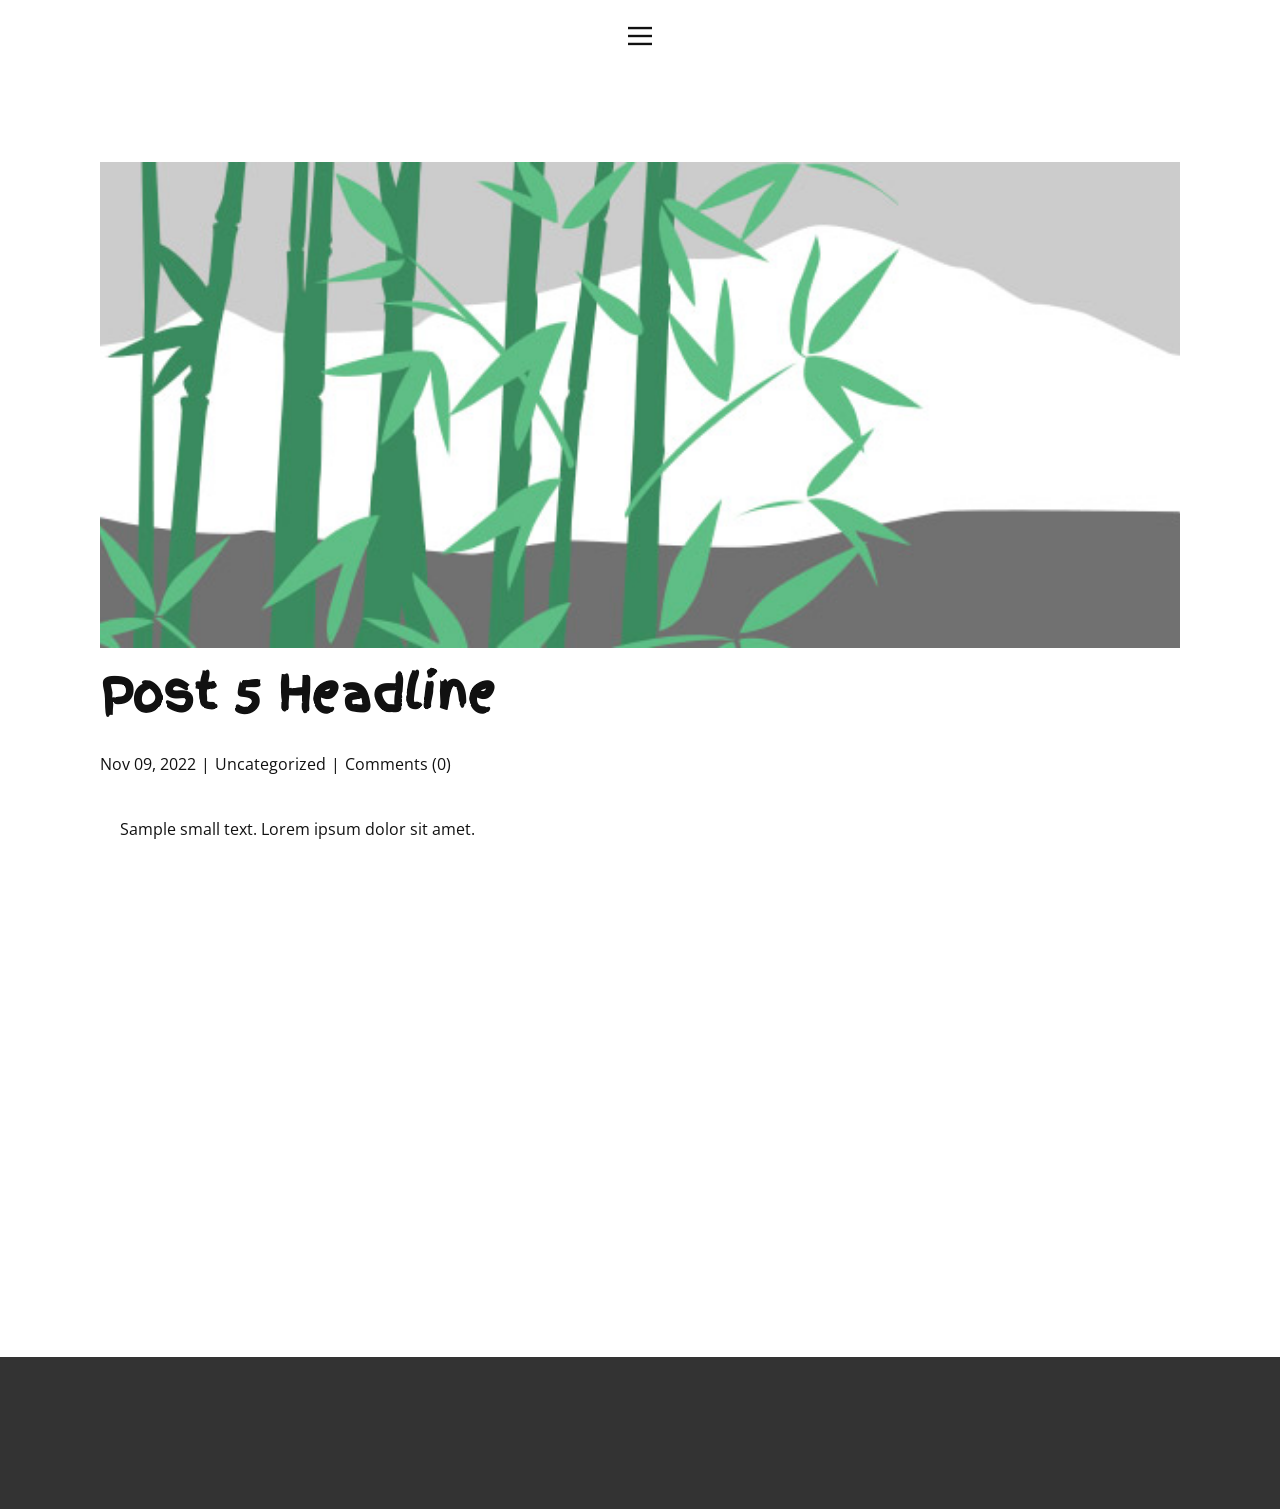
<file: blog/post-4.html>
<!DOCTYPE html>
<html style="font-size: 16px;" lang="en"><head>
    <meta name="viewport" content="width=device-width, initial-scale=1.0">
    <meta charset="utf-8">
    <meta name="keywords" content="Post 1 Headline">
    <meta name="description" content="Sample small text. Lorem ipsum dolor sit amet.">
    <title>Post 5 Headline</title>
    <link rel="stylesheet" href="../nicepage.css" media="screen">
<link rel="stylesheet" href="../Post-Template.css" media="screen">
    <script class="u-script" type="text/javascript" src="../jquery.js" defer=""></script>
    <script class="u-script" type="text/javascript" src="../nicepage.js" defer=""></script>
    <meta name="generator" content="Nicepage 8.6.23, nicepage.com">
    
    
    
    <link id="u-page-google-font" rel="stylesheet" href="https://fonts.googleapis.com/css2?display=swap&amp;family=Roboto:ital,wght@0,100;0,200;0,300;0,400;0,500;0,600;0,700;0,800;0,900;1,100;1,200;1,300;1,400;1,500;1,600;1,700;1,800;1,900&amp;family=Open+Sans:ital,wght@0,300;0,400;0,500;0,600;0,700;0,800;1,300;1,400;1,500;1,600;1,700;1,800&amp;family=Finger+Paint:wght@400">
    <script type="application/ld+json">{
		"@context": "http://schema.org",
		"@type": "Organization",
		"name": "Copy of Site2"
}</script>
    <meta name="theme-color" content="#478ac9">
  <meta data-intl-tel-input-cdn-path="intlTelInput/"><meta name="twitter:description" content="Sample small text. Lorem ipsum dolor sit amet."><meta property="og:type" content="article"><meta property="og:title" content="Post 5 Headline"><meta property="og:description" content="Sample small text. Lorem ipsum dolor sit amet."><meta property="og:image" content="../images/68f64b9d.jpeg"></head>
  <body data-path-to-root="./" data-include-products="false" class="u-body u-xl-mode" data-lang="en"><header class="u-clearfix u-header u-header" id="sec-609f"><div class="u-clearfix u-sheet u-sheet-1">
        <nav class="u-align-left u-menu u-menu-hamburger u-offcanvas u-menu-1" data-responsive-from="XL" role="navigation">
          <div class="menu-collapse">
            <a class="u-button-style u-hamburger-link u-nav-link u-hamburger-link-1" href="#" tabindex="-1" aria-label="Open menu" aria-controls="ab30">
              <svg class="u-svg-link" preserveAspectRatio="xMidYMin slice" viewBox="0 0 302 302" style=""><use xlink:href="#svg-5c50"></use></svg>
              <svg xmlns="http://www.w3.org/2000/svg" xmlns:xlink="http://www.w3.org/1999/xlink" version="1.1" id="svg-5c50" x="0px" y="0px" viewBox="0 0 302 302" style="enable-background:new 0 0 302 302;" xml:space="preserve" class="u-svg-content"><g><rect y="36" width="302" height="30"></rect><rect y="236" width="302" height="30"></rect><rect y="136" width="302" height="30"></rect>
</g><g></g><g></g><g></g><g></g><g></g><g></g><g></g><g></g><g></g><g></g><g></g><g></g><g></g><g></g><g></g></svg>
            </a>
          </div>
          <div class="u-custom-menu u-nav-container">
            <ul class="u-nav u-unstyled u-nav-1" role="menubar"><li class="u-nav-item" role="none"><a class="u-button-style u-nav-link u-text-active-palette-1-base u-text-hover-palette-2-base u-nav-link-2" href="#" tabindex="-1" role="menuitem" aria-haspopup="true" aria-expanded="false">Home</a>
</li><li class="u-nav-item" role="none"><a class="u-button-style u-nav-link u-text-active-palette-1-base u-text-hover-palette-2-base u-nav-link-2" href="../" role="menuitem">Landing</a>
</li><li class="u-nav-item" role="none"><a class="u-button-style u-nav-link u-text-active-palette-1-base u-text-hover-palette-2-base u-nav-link-2" href="../" role="menuitem">About</a>
</li><li class="u-nav-item" role="none"><a class="u-button-style u-nav-link u-text-active-palette-1-base u-text-hover-palette-2-base u-nav-link-2" href="#" tabindex="-1" role="menuitem">Gallery</a>
</li><li class="u-nav-item" role="none"><a class="u-button-style u-nav-link u-text-active-palette-1-base u-text-hover-palette-2-base u-nav-link-2" href="#" tabindex="-1" role="menuitem">Contact</a>
</li></ul>
          </div>
          <div class="u-custom-menu u-nav-container-collapse" id="ab30" role="region" aria-label="Menu panel">
            <div class="u-align-center u-container-align-center u-container-style u-inner-container-layout u-opacity u-opacity-95 u-palette-4-base u-sidenav">
              <div class="u-inner-container-layout u-sidenav-overflow">
                <div class="u-menu-close" tabindex="-1" aria-label="Close menu"></div>
                <ul class="u-align-center u-nav u-popupmenu-items u-unstyled u-nav-2"><li class="u-nav-item"><a class="u-button-style u-nav-link" href="#">Home</a>
</li><li class="u-nav-item"><a class="u-button-style u-nav-link" href="../">Landing</a>
</li><li class="u-nav-item"><a class="u-button-style u-nav-link" href="../">About</a>
</li><li class="u-nav-item"><a class="u-button-style u-nav-link" href="#">Gallery</a>
</li><li class="u-nav-item"><a class="u-button-style u-nav-link" href="#">Contact</a>
</li></ul>
              </div>
            </div>
            <div class="u-menu-overlay u-opacity u-opacity-70 u-palette-4-dark-3"></div>
          </div>
        </nav>
      </div></header>
    <section class="u-align-center u-clearfix u-section-1" id="block-2">
      <div class="u-clearfix u-sheet u-valign-middle-md u-valign-middle-sm u-valign-middle-xs u-sheet-1"><!--post_details--><!--post_details_options_json--><!--{"source":""}--><!--/post_details_options_json--><!--blog_post-->
        <div class="u-container-style u-expanded-width u-post-details u-post-details-1">
          <div class="u-container-layout u-valign-middle u-container-layout-1"><!--blog_post_image-->
            <img alt="" class="u-blog-control u-expanded-width u-image u-image-default u-image-1" src="../images/68f64b9d.jpeg"><!--/blog_post_image--><!--blog_post_header-->
            <h2 class="u-blog-control u-text u-text-1">Post 5 Headline</h2><!--/blog_post_header--><!--blog_post_metadata-->
            <div class="u-blog-control u-metadata u-metadata-1"><!--blog_post_metadata_date--><span class="u-meta-date u-meta-icon">Nov 09, 2022</span><!--/blog_post_metadata_date--><!--blog_post_metadata_category--><span class="u-meta-category u-meta-icon"><a href="/blog/blog.html#/blog-1///">Uncategorized</a></span><!--/blog_post_metadata_category--><!--blog_post_metadata_comments--><span class="u-meta-comments u-meta-icon"><!--blog_post_metadata_comments_content-->Comments (0)<!--/blog_post_metadata_comments_content--></span><!--/blog_post_metadata_comments-->
            </div><!--/blog_post_metadata--><!--blog_post_content-->
            <div class="u-align-justify u-blog-control u-post-content u-text u-text-2 fr-view">
  <p>
    <meta name="viewport" content="width=device-width, initial-scale=1.0">
    <meta charset="utf-8">
    <meta name="keywords" content=""><meta name="description" content="">
    <title></title>
    <link rel="stylesheet" href="/nicepage.css" media="screen" class="u-static-style"><link rel="stylesheet" href="/nicepage.css" media="screen">
    <script class="u-script" type="text/javascript" src="//capp.nicepage.com/assets/jquery-1.9.1.min.js" defer=""></script>
    <script class="u-script" type="text/javascript" src="//capp.nicepage.com/05f8c2040fb4e813f2af0c0654d1689d72c4c69e/nicepage.js" defer=""></script>
</p><section class="u-clearfix u-valign-top u-block-8317-1" custom-posts-hash="T" data-section-properties="{&quot;margin&quot;:&quot;none&quot;,&quot;stretch&quot;:true}" data-id="8317" data-posts-content="[{'images':[],'maps':[],'videos':[],'icons':[],'textWidth':'','textHeight':'','id':1,'headingProp':'h3','textProp':'text'}]" style="min-height: 500px">
  <div class="u-clearfix u-rich-text u-text u-block-8317-4" data-state="{&quot;margin-top&quot;:{&quot;shouldApplyDefaultMargins&quot;:{&quot;XL&quot;:false,&quot;LG&quot;:false,&quot;MD&quot;:false,&quot;SM&quot;:true,&quot;XS&quot;:true},&quot;parentVerticalAlign&quot;:{&quot;XL&quot;:&quot;top&quot;,&quot;LG&quot;:&quot;top&quot;,&quot;MD&quot;:&quot;top&quot;,&quot;SM&quot;:&quot;top&quot;,&quot;XS&quot;:&quot;top&quot;}},&quot;margin-bottom&quot;:{&quot;shouldApplyDefaultMargins&quot;:{&quot;XL&quot;:false,&quot;LG&quot;:false,&quot;MD&quot;:false,&quot;SM&quot;:true,&quot;XS&quot;:true},&quot;parentVerticalAlign&quot;:{&quot;XL&quot;:&quot;top&quot;,&quot;LG&quot;:&quot;top&quot;,&quot;MD&quot;:&quot;top&quot;,&quot;SM&quot;:&quot;top&quot;,&quot;XS&quot;:&quot;top&quot;}}}" style="padding-left: 20px; padding-right: 20px">
  Sample small text. Lorem ipsum dolor sit amet.
  </div>
  <style data-mode="XL">@media (min-width: 1200px) {
  .u-block-8317-1 {
    min-height: 500px;
  }
  .u-block-8317-4 {
    padding-left: 20px;
    padding-right: 20px;
  }
}</style>
  <style data-mode="LG">@media (max-width: 1199px) and (min-width: 992px) {
  .u-block-8317-1 {
    min-height: 500px;
  }
  .u-block-8317-4 {
    padding-left: 20px;
    padding-right: 20px;
  }
}</style>
  <style data-mode="MD">@media (max-width: 991px) and (min-width: 768px) {
  .u-block-8317-1 {
    min-height: 500px;
  }
  .u-block-8317-4 {
    padding-left: 20px;
    padding-right: 20px;
  }
}</style>
  <style data-mode="SM">@media (max-width: 767px) and (min-width: 576px) {
  .u-block-8317-1 {
    min-height: 500px;
  }
  .u-block-8317-4 {
    padding-left: 20px;
    padding-right: 20px;
    margin-top: 60px;
    margin-bottom: 60px;
  }
}</style>
  <style data-mode="XS">@media (max-width: 575px) {
  .u-block-8317-1 {
    min-height: 500px;
  }
  .u-block-8317-4 {
    padding-left: 20px;
    padding-right: 20px;
    margin-top: 60px;
    margin-bottom: 60px;
  }
}</style>
</section>
<p></p>
  </div><!--/blog_post_content-->
          </div>
        </div><!--/blog_post--><!--/post_details-->
      </div>
    </section>
    
    
    
    <footer class="u-align-center u-clearfix u-container-align-center u-footer u-grey-80 u-footer" id="sec-176d"><div class="u-clearfix u-sheet u-sheet-1"></div></footer>
    <section class="u-backlink u-clearfix u-grey-80"></section>
  
</body></html>
</file>
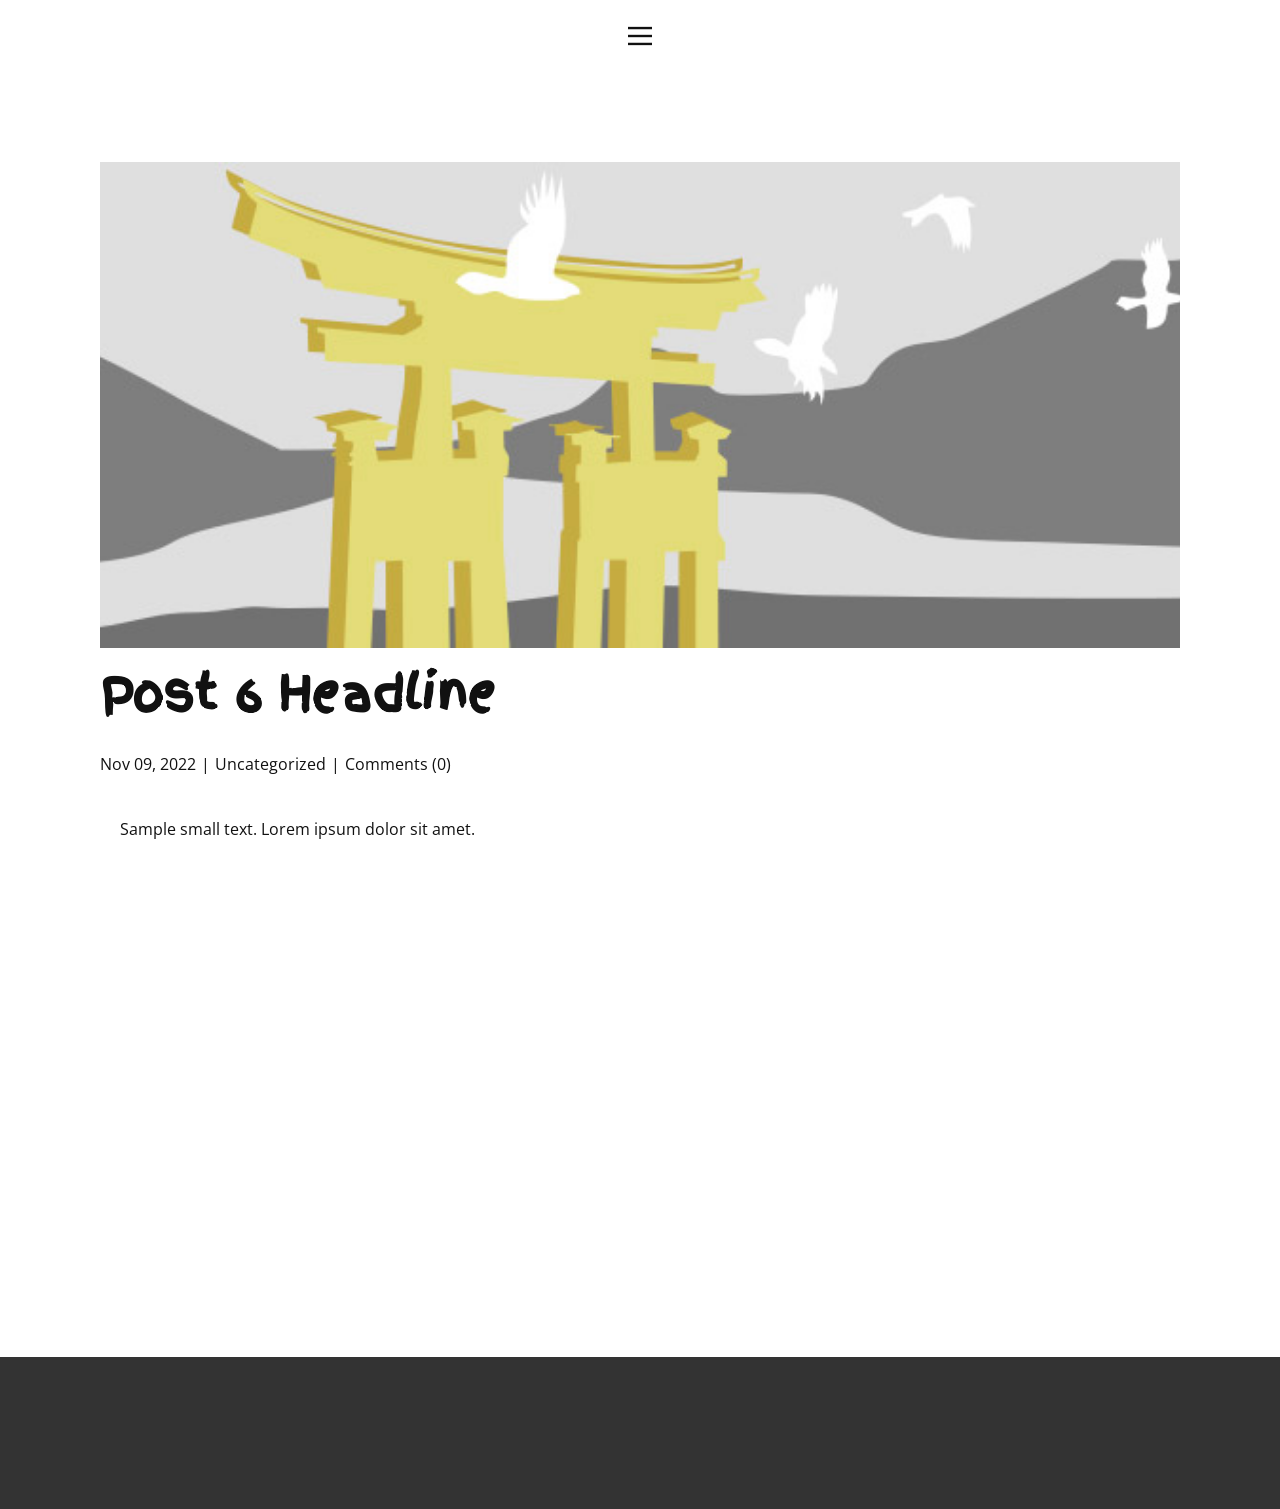
<file: blog/post-5.html>
<!DOCTYPE html>
<html style="font-size: 16px;" lang="en"><head>
    <meta name="viewport" content="width=device-width, initial-scale=1.0">
    <meta charset="utf-8">
    <meta name="keywords" content="Post 1 Headline">
    <meta name="description" content="Sample small text. Lorem ipsum dolor sit amet.">
    <title>Post 6 Headline</title>
    <link rel="stylesheet" href="../nicepage.css" media="screen">
<link rel="stylesheet" href="../Post-Template.css" media="screen">
    <script class="u-script" type="text/javascript" src="../jquery.js" defer=""></script>
    <script class="u-script" type="text/javascript" src="../nicepage.js" defer=""></script>
    <meta name="generator" content="Nicepage 8.6.23, nicepage.com">
    
    
    
    <link id="u-page-google-font" rel="stylesheet" href="https://fonts.googleapis.com/css2?display=swap&amp;family=Roboto:ital,wght@0,100;0,200;0,300;0,400;0,500;0,600;0,700;0,800;0,900;1,100;1,200;1,300;1,400;1,500;1,600;1,700;1,800;1,900&amp;family=Open+Sans:ital,wght@0,300;0,400;0,500;0,600;0,700;0,800;1,300;1,400;1,500;1,600;1,700;1,800&amp;family=Finger+Paint:wght@400">
    <script type="application/ld+json">{
		"@context": "http://schema.org",
		"@type": "Organization",
		"name": "Copy of Site2"
}</script>
    <meta name="theme-color" content="#478ac9">
  <meta data-intl-tel-input-cdn-path="intlTelInput/"><meta name="twitter:description" content="Sample small text. Lorem ipsum dolor sit amet."><meta property="og:type" content="article"><meta property="og:title" content="Post 6 Headline"><meta property="og:description" content="Sample small text. Lorem ipsum dolor sit amet."><meta property="og:image" content="../images/8ad73f3c.jpeg"></head>
  <body data-path-to-root="./" data-include-products="false" class="u-body u-xl-mode" data-lang="en"><header class="u-clearfix u-header u-header" id="sec-609f"><div class="u-clearfix u-sheet u-sheet-1">
        <nav class="u-align-left u-menu u-menu-hamburger u-offcanvas u-menu-1" data-responsive-from="XL" role="navigation">
          <div class="menu-collapse">
            <a class="u-button-style u-hamburger-link u-nav-link u-hamburger-link-1" href="#" tabindex="-1" aria-label="Open menu" aria-controls="ab30">
              <svg class="u-svg-link" preserveAspectRatio="xMidYMin slice" viewBox="0 0 302 302" style=""><use xlink:href="#svg-5c50"></use></svg>
              <svg xmlns="http://www.w3.org/2000/svg" xmlns:xlink="http://www.w3.org/1999/xlink" version="1.1" id="svg-5c50" x="0px" y="0px" viewBox="0 0 302 302" style="enable-background:new 0 0 302 302;" xml:space="preserve" class="u-svg-content"><g><rect y="36" width="302" height="30"></rect><rect y="236" width="302" height="30"></rect><rect y="136" width="302" height="30"></rect>
</g><g></g><g></g><g></g><g></g><g></g><g></g><g></g><g></g><g></g><g></g><g></g><g></g><g></g><g></g><g></g></svg>
            </a>
          </div>
          <div class="u-custom-menu u-nav-container">
            <ul class="u-nav u-unstyled u-nav-1" role="menubar"><li class="u-nav-item" role="none"><a class="u-button-style u-nav-link u-text-active-palette-1-base u-text-hover-palette-2-base u-nav-link-2" href="#" tabindex="-1" role="menuitem" aria-haspopup="true" aria-expanded="false">Home</a>
</li><li class="u-nav-item" role="none"><a class="u-button-style u-nav-link u-text-active-palette-1-base u-text-hover-palette-2-base u-nav-link-2" href="../" role="menuitem">Landing</a>
</li><li class="u-nav-item" role="none"><a class="u-button-style u-nav-link u-text-active-palette-1-base u-text-hover-palette-2-base u-nav-link-2" href="../" role="menuitem">About</a>
</li><li class="u-nav-item" role="none"><a class="u-button-style u-nav-link u-text-active-palette-1-base u-text-hover-palette-2-base u-nav-link-2" href="#" tabindex="-1" role="menuitem">Gallery</a>
</li><li class="u-nav-item" role="none"><a class="u-button-style u-nav-link u-text-active-palette-1-base u-text-hover-palette-2-base u-nav-link-2" href="#" tabindex="-1" role="menuitem">Contact</a>
</li></ul>
          </div>
          <div class="u-custom-menu u-nav-container-collapse" id="ab30" role="region" aria-label="Menu panel">
            <div class="u-align-center u-container-align-center u-container-style u-inner-container-layout u-opacity u-opacity-95 u-palette-4-base u-sidenav">
              <div class="u-inner-container-layout u-sidenav-overflow">
                <div class="u-menu-close" tabindex="-1" aria-label="Close menu"></div>
                <ul class="u-align-center u-nav u-popupmenu-items u-unstyled u-nav-2"><li class="u-nav-item"><a class="u-button-style u-nav-link" href="#">Home</a>
</li><li class="u-nav-item"><a class="u-button-style u-nav-link" href="../">Landing</a>
</li><li class="u-nav-item"><a class="u-button-style u-nav-link" href="../">About</a>
</li><li class="u-nav-item"><a class="u-button-style u-nav-link" href="#">Gallery</a>
</li><li class="u-nav-item"><a class="u-button-style u-nav-link" href="#">Contact</a>
</li></ul>
              </div>
            </div>
            <div class="u-menu-overlay u-opacity u-opacity-70 u-palette-4-dark-3"></div>
          </div>
        </nav>
      </div></header>
    <section class="u-align-center u-clearfix u-section-1" id="block-2">
      <div class="u-clearfix u-sheet u-valign-middle-md u-valign-middle-sm u-valign-middle-xs u-sheet-1"><!--post_details--><!--post_details_options_json--><!--{"source":""}--><!--/post_details_options_json--><!--blog_post-->
        <div class="u-container-style u-expanded-width u-post-details u-post-details-1">
          <div class="u-container-layout u-valign-middle u-container-layout-1"><!--blog_post_image-->
            <img alt="" class="u-blog-control u-expanded-width u-image u-image-default u-image-1" src="../images/8ad73f3c.jpeg"><!--/blog_post_image--><!--blog_post_header-->
            <h2 class="u-blog-control u-text u-text-1">Post 6 Headline</h2><!--/blog_post_header--><!--blog_post_metadata-->
            <div class="u-blog-control u-metadata u-metadata-1"><!--blog_post_metadata_date--><span class="u-meta-date u-meta-icon">Nov 09, 2022</span><!--/blog_post_metadata_date--><!--blog_post_metadata_category--><span class="u-meta-category u-meta-icon"><a href="/blog/blog.html#/blog-1///">Uncategorized</a></span><!--/blog_post_metadata_category--><!--blog_post_metadata_comments--><span class="u-meta-comments u-meta-icon"><!--blog_post_metadata_comments_content-->Comments (0)<!--/blog_post_metadata_comments_content--></span><!--/blog_post_metadata_comments-->
            </div><!--/blog_post_metadata--><!--blog_post_content-->
            <div class="u-align-justify u-blog-control u-post-content u-text u-text-2 fr-view">
  <p>
    <meta name="viewport" content="width=device-width, initial-scale=1.0">
    <meta charset="utf-8">
    <meta name="keywords" content=""><meta name="description" content="">
    <title></title>
    <link rel="stylesheet" href="/nicepage.css" media="screen" class="u-static-style"><link rel="stylesheet" href="/nicepage.css" media="screen">
    <script class="u-script" type="text/javascript" src="//capp.nicepage.com/assets/jquery-1.9.1.min.js" defer=""></script>
    <script class="u-script" type="text/javascript" src="//capp.nicepage.com/05f8c2040fb4e813f2af0c0654d1689d72c4c69e/nicepage.js" defer=""></script>
</p><section class="u-clearfix u-valign-top u-block-5564-1" custom-posts-hash="T" data-section-properties="{&quot;margin&quot;:&quot;none&quot;,&quot;stretch&quot;:true}" data-id="5564" data-posts-content="[{'images':[],'maps':[],'videos':[],'icons':[],'textWidth':'','textHeight':'','id':1,'headingProp':'h3','textProp':'text'}]" style="min-height: 500px">
  <div class="u-clearfix u-rich-text u-text u-block-5564-4" data-state="{&quot;margin-top&quot;:{&quot;shouldApplyDefaultMargins&quot;:{&quot;XL&quot;:false,&quot;LG&quot;:false,&quot;MD&quot;:false,&quot;SM&quot;:true,&quot;XS&quot;:true},&quot;parentVerticalAlign&quot;:{&quot;XL&quot;:&quot;top&quot;,&quot;LG&quot;:&quot;top&quot;,&quot;MD&quot;:&quot;top&quot;,&quot;SM&quot;:&quot;top&quot;,&quot;XS&quot;:&quot;top&quot;}},&quot;margin-bottom&quot;:{&quot;shouldApplyDefaultMargins&quot;:{&quot;XL&quot;:false,&quot;LG&quot;:false,&quot;MD&quot;:false,&quot;SM&quot;:true,&quot;XS&quot;:true},&quot;parentVerticalAlign&quot;:{&quot;XL&quot;:&quot;top&quot;,&quot;LG&quot;:&quot;top&quot;,&quot;MD&quot;:&quot;top&quot;,&quot;SM&quot;:&quot;top&quot;,&quot;XS&quot;:&quot;top&quot;}}}" style="padding-left: 20px; padding-right: 20px">
  Sample small text. Lorem ipsum dolor sit amet.
  </div>
  <style data-mode="XL">@media (min-width: 1200px) {
  .u-block-5564-1 {
    min-height: 500px;
  }
  .u-block-5564-4 {
    padding-left: 20px;
    padding-right: 20px;
  }
}</style>
  <style data-mode="LG">@media (max-width: 1199px) and (min-width: 992px) {
  .u-block-5564-1 {
    min-height: 500px;
  }
  .u-block-5564-4 {
    padding-left: 20px;
    padding-right: 20px;
  }
}</style>
  <style data-mode="MD">@media (max-width: 991px) and (min-width: 768px) {
  .u-block-5564-1 {
    min-height: 500px;
  }
  .u-block-5564-4 {
    padding-left: 20px;
    padding-right: 20px;
  }
}</style>
  <style data-mode="SM">@media (max-width: 767px) and (min-width: 576px) {
  .u-block-5564-1 {
    min-height: 500px;
  }
  .u-block-5564-4 {
    padding-left: 20px;
    padding-right: 20px;
    margin-top: 60px;
    margin-bottom: 60px;
  }
}</style>
  <style data-mode="XS">@media (max-width: 575px) {
  .u-block-5564-1 {
    min-height: 500px;
  }
  .u-block-5564-4 {
    padding-left: 20px;
    padding-right: 20px;
    margin-top: 60px;
    margin-bottom: 60px;
  }
}</style>
</section>
<p></p>
  </div><!--/blog_post_content-->
          </div>
        </div><!--/blog_post--><!--/post_details-->
      </div>
    </section>
    
    
    
    <footer class="u-align-center u-clearfix u-container-align-center u-footer u-grey-80 u-footer" id="sec-176d"><div class="u-clearfix u-sheet u-sheet-1"></div></footer>
    <section class="u-backlink u-clearfix u-grey-80"></section>
  
</body></html>
</file>
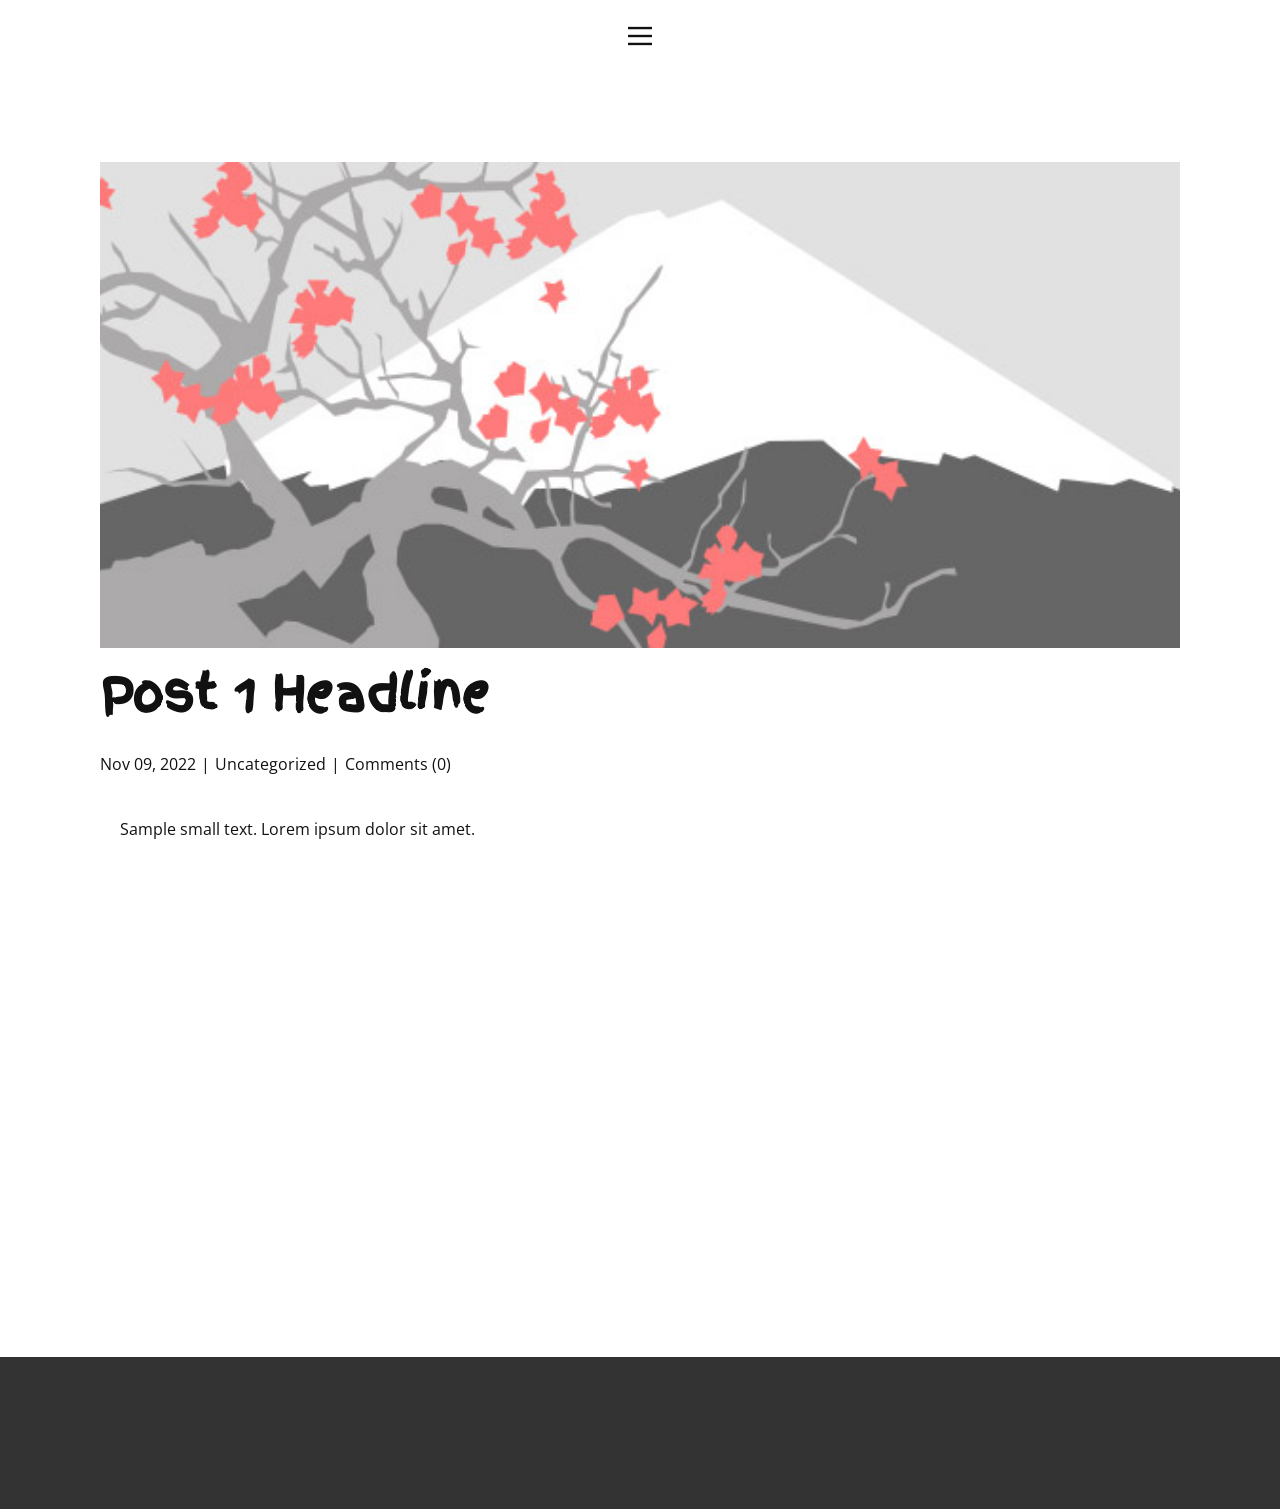
<file: blog/post.html>
<!DOCTYPE html>
<html style="font-size: 16px;" lang="en"><head>
    <meta name="viewport" content="width=device-width, initial-scale=1.0">
    <meta charset="utf-8">
    <meta name="keywords" content="Post 1 Headline">
    <meta name="description" content="Sample small text. Lorem ipsum dolor sit amet.">
    <title>Post 1 Headline</title>
    <link rel="stylesheet" href="../nicepage.css" media="screen">
<link rel="stylesheet" href="../Post-Template.css" media="screen">
    <script class="u-script" type="text/javascript" src="../jquery.js" defer=""></script>
    <script class="u-script" type="text/javascript" src="../nicepage.js" defer=""></script>
    <meta name="generator" content="Nicepage 8.6.23, nicepage.com">
    
    
    
    <link id="u-page-google-font" rel="stylesheet" href="https://fonts.googleapis.com/css2?display=swap&amp;family=Roboto:ital,wght@0,100;0,200;0,300;0,400;0,500;0,600;0,700;0,800;0,900;1,100;1,200;1,300;1,400;1,500;1,600;1,700;1,800;1,900&amp;family=Open+Sans:ital,wght@0,300;0,400;0,500;0,600;0,700;0,800;1,300;1,400;1,500;1,600;1,700;1,800&amp;family=Finger+Paint:wght@400">
    <script type="application/ld+json">{
		"@context": "http://schema.org",
		"@type": "Organization",
		"name": "Copy of Site2"
}</script>
    <meta name="theme-color" content="#478ac9">
  <meta data-intl-tel-input-cdn-path="intlTelInput/"><meta name="twitter:description" content="Sample small text. Lorem ipsum dolor sit amet."><meta property="og:type" content="article"><meta property="og:title" content="Post 1 Headline"><meta property="og:description" content="Sample small text. Lorem ipsum dolor sit amet."><meta property="og:image" content="../images/0fd3416c.jpeg"></head>
  <body data-path-to-root="./" data-include-products="false" class="u-body u-xl-mode" data-lang="en"><header class="u-clearfix u-header u-header" id="sec-609f"><div class="u-clearfix u-sheet u-sheet-1">
        <nav class="u-align-left u-menu u-menu-hamburger u-offcanvas u-menu-1" data-responsive-from="XL" role="navigation">
          <div class="menu-collapse">
            <a class="u-button-style u-hamburger-link u-nav-link u-hamburger-link-1" href="#" tabindex="-1" aria-label="Open menu" aria-controls="ab30">
              <svg class="u-svg-link" preserveAspectRatio="xMidYMin slice" viewBox="0 0 302 302" style=""><use xlink:href="#svg-5c50"></use></svg>
              <svg xmlns="http://www.w3.org/2000/svg" xmlns:xlink="http://www.w3.org/1999/xlink" version="1.1" id="svg-5c50" x="0px" y="0px" viewBox="0 0 302 302" style="enable-background:new 0 0 302 302;" xml:space="preserve" class="u-svg-content"><g><rect y="36" width="302" height="30"></rect><rect y="236" width="302" height="30"></rect><rect y="136" width="302" height="30"></rect>
</g><g></g><g></g><g></g><g></g><g></g><g></g><g></g><g></g><g></g><g></g><g></g><g></g><g></g><g></g><g></g></svg>
            </a>
          </div>
          <div class="u-custom-menu u-nav-container">
            <ul class="u-nav u-unstyled u-nav-1" role="menubar"><li class="u-nav-item" role="none"><a class="u-button-style u-nav-link u-text-active-palette-1-base u-text-hover-palette-2-base u-nav-link-2" href="#" tabindex="-1" role="menuitem" aria-haspopup="true" aria-expanded="false">Home</a>
</li><li class="u-nav-item" role="none"><a class="u-button-style u-nav-link u-text-active-palette-1-base u-text-hover-palette-2-base u-nav-link-2" href="../" role="menuitem">Landing</a>
</li><li class="u-nav-item" role="none"><a class="u-button-style u-nav-link u-text-active-palette-1-base u-text-hover-palette-2-base u-nav-link-2" href="../" role="menuitem">About</a>
</li><li class="u-nav-item" role="none"><a class="u-button-style u-nav-link u-text-active-palette-1-base u-text-hover-palette-2-base u-nav-link-2" href="#" tabindex="-1" role="menuitem">Gallery</a>
</li><li class="u-nav-item" role="none"><a class="u-button-style u-nav-link u-text-active-palette-1-base u-text-hover-palette-2-base u-nav-link-2" href="#" tabindex="-1" role="menuitem">Contact</a>
</li></ul>
          </div>
          <div class="u-custom-menu u-nav-container-collapse" id="ab30" role="region" aria-label="Menu panel">
            <div class="u-align-center u-container-align-center u-container-style u-inner-container-layout u-opacity u-opacity-95 u-palette-4-base u-sidenav">
              <div class="u-inner-container-layout u-sidenav-overflow">
                <div class="u-menu-close" tabindex="-1" aria-label="Close menu"></div>
                <ul class="u-align-center u-nav u-popupmenu-items u-unstyled u-nav-2"><li class="u-nav-item"><a class="u-button-style u-nav-link" href="#">Home</a>
</li><li class="u-nav-item"><a class="u-button-style u-nav-link" href="../">Landing</a>
</li><li class="u-nav-item"><a class="u-button-style u-nav-link" href="../">About</a>
</li><li class="u-nav-item"><a class="u-button-style u-nav-link" href="#">Gallery</a>
</li><li class="u-nav-item"><a class="u-button-style u-nav-link" href="#">Contact</a>
</li></ul>
              </div>
            </div>
            <div class="u-menu-overlay u-opacity u-opacity-70 u-palette-4-dark-3"></div>
          </div>
        </nav>
      </div></header>
    <section class="u-align-center u-clearfix u-section-1" id="block-2">
      <div class="u-clearfix u-sheet u-valign-middle-md u-valign-middle-sm u-valign-middle-xs u-sheet-1"><!--post_details--><!--post_details_options_json--><!--{"source":""}--><!--/post_details_options_json--><!--blog_post-->
        <div class="u-container-style u-expanded-width u-post-details u-post-details-1">
          <div class="u-container-layout u-valign-middle u-container-layout-1"><!--blog_post_image-->
            <img alt="" class="u-blog-control u-expanded-width u-image u-image-default u-image-1" src="../images/0fd3416c.jpeg"><!--/blog_post_image--><!--blog_post_header-->
            <h2 class="u-blog-control u-text u-text-1">Post 1 Headline</h2><!--/blog_post_header--><!--blog_post_metadata-->
            <div class="u-blog-control u-metadata u-metadata-1"><!--blog_post_metadata_date--><span class="u-meta-date u-meta-icon">Nov 09, 2022</span><!--/blog_post_metadata_date--><!--blog_post_metadata_category--><span class="u-meta-category u-meta-icon"><a href="/blog/blog.html#/blog-1///">Uncategorized</a></span><!--/blog_post_metadata_category--><!--blog_post_metadata_comments--><span class="u-meta-comments u-meta-icon"><!--blog_post_metadata_comments_content-->Comments (0)<!--/blog_post_metadata_comments_content--></span><!--/blog_post_metadata_comments-->
            </div><!--/blog_post_metadata--><!--blog_post_content-->
            <div class="u-align-justify u-blog-control u-post-content u-text u-text-2 fr-view">
  <p>
    <meta name="viewport" content="width=device-width, initial-scale=1.0">
    <meta charset="utf-8">
    <meta name="keywords" content=""><meta name="description" content="">
    <title></title>
    <link rel="stylesheet" href="/nicepage.css" media="screen" class="u-static-style"><link rel="stylesheet" href="/nicepage.css" media="screen">
    <script class="u-script" type="text/javascript" src="//capp.nicepage.com/assets/jquery-1.9.1.min.js" defer=""></script>
    <script class="u-script" type="text/javascript" src="//capp.nicepage.com/05f8c2040fb4e813f2af0c0654d1689d72c4c69e/nicepage.js" defer=""></script>
</p><section class="u-clearfix u-valign-top u-block-1187-1" custom-posts-hash="T" data-section-properties="{&quot;margin&quot;:&quot;none&quot;,&quot;stretch&quot;:true}" data-id="1187" data-posts-content="[{'images':[],'maps':[],'videos':[],'icons':[],'textWidth':'','textHeight':'','id':1,'headingProp':'h3','textProp':'text'}]" style="min-height: 500px">
  <div class="u-clearfix u-rich-text u-text u-block-1187-4" data-state="{&quot;margin-top&quot;:{&quot;shouldApplyDefaultMargins&quot;:{&quot;XL&quot;:false,&quot;LG&quot;:false,&quot;MD&quot;:false,&quot;SM&quot;:true,&quot;XS&quot;:true},&quot;parentVerticalAlign&quot;:{&quot;XL&quot;:&quot;top&quot;,&quot;LG&quot;:&quot;top&quot;,&quot;MD&quot;:&quot;top&quot;,&quot;SM&quot;:&quot;top&quot;,&quot;XS&quot;:&quot;top&quot;}},&quot;margin-bottom&quot;:{&quot;shouldApplyDefaultMargins&quot;:{&quot;XL&quot;:false,&quot;LG&quot;:false,&quot;MD&quot;:false,&quot;SM&quot;:true,&quot;XS&quot;:true},&quot;parentVerticalAlign&quot;:{&quot;XL&quot;:&quot;top&quot;,&quot;LG&quot;:&quot;top&quot;,&quot;MD&quot;:&quot;top&quot;,&quot;SM&quot;:&quot;top&quot;,&quot;XS&quot;:&quot;top&quot;}}}" style="padding-left: 20px; padding-right: 20px">
  Sample small text. Lorem ipsum dolor sit amet.
  </div>
  <style data-mode="XL">@media (min-width: 1200px) {
  .u-block-1187-1 {
    min-height: 500px;
  }
  .u-block-1187-4 {
    padding-left: 20px;
    padding-right: 20px;
  }
}</style>
  <style data-mode="LG">@media (max-width: 1199px) and (min-width: 992px) {
  .u-block-1187-1 {
    min-height: 500px;
  }
  .u-block-1187-4 {
    padding-left: 20px;
    padding-right: 20px;
  }
}</style>
  <style data-mode="MD">@media (max-width: 991px) and (min-width: 768px) {
  .u-block-1187-1 {
    min-height: 500px;
  }
  .u-block-1187-4 {
    padding-left: 20px;
    padding-right: 20px;
  }
}</style>
  <style data-mode="SM">@media (max-width: 767px) and (min-width: 576px) {
  .u-block-1187-1 {
    min-height: 500px;
  }
  .u-block-1187-4 {
    padding-left: 20px;
    padding-right: 20px;
    margin-top: 60px;
    margin-bottom: 60px;
  }
}</style>
  <style data-mode="XS">@media (max-width: 575px) {
  .u-block-1187-1 {
    min-height: 500px;
  }
  .u-block-1187-4 {
    padding-left: 20px;
    padding-right: 20px;
    margin-top: 60px;
    margin-bottom: 60px;
  }
}</style>
</section>
<p></p>
  </div><!--/blog_post_content-->
          </div>
        </div><!--/blog_post--><!--/post_details-->
      </div>
    </section>
    
    
    
    <footer class="u-align-center u-clearfix u-container-align-center u-footer u-grey-80 u-footer" id="sec-176d"><div class="u-clearfix u-sheet u-sheet-1"></div></footer>
    <section class="u-backlink u-clearfix u-grey-80"></section>
  
</body></html>
</file>
